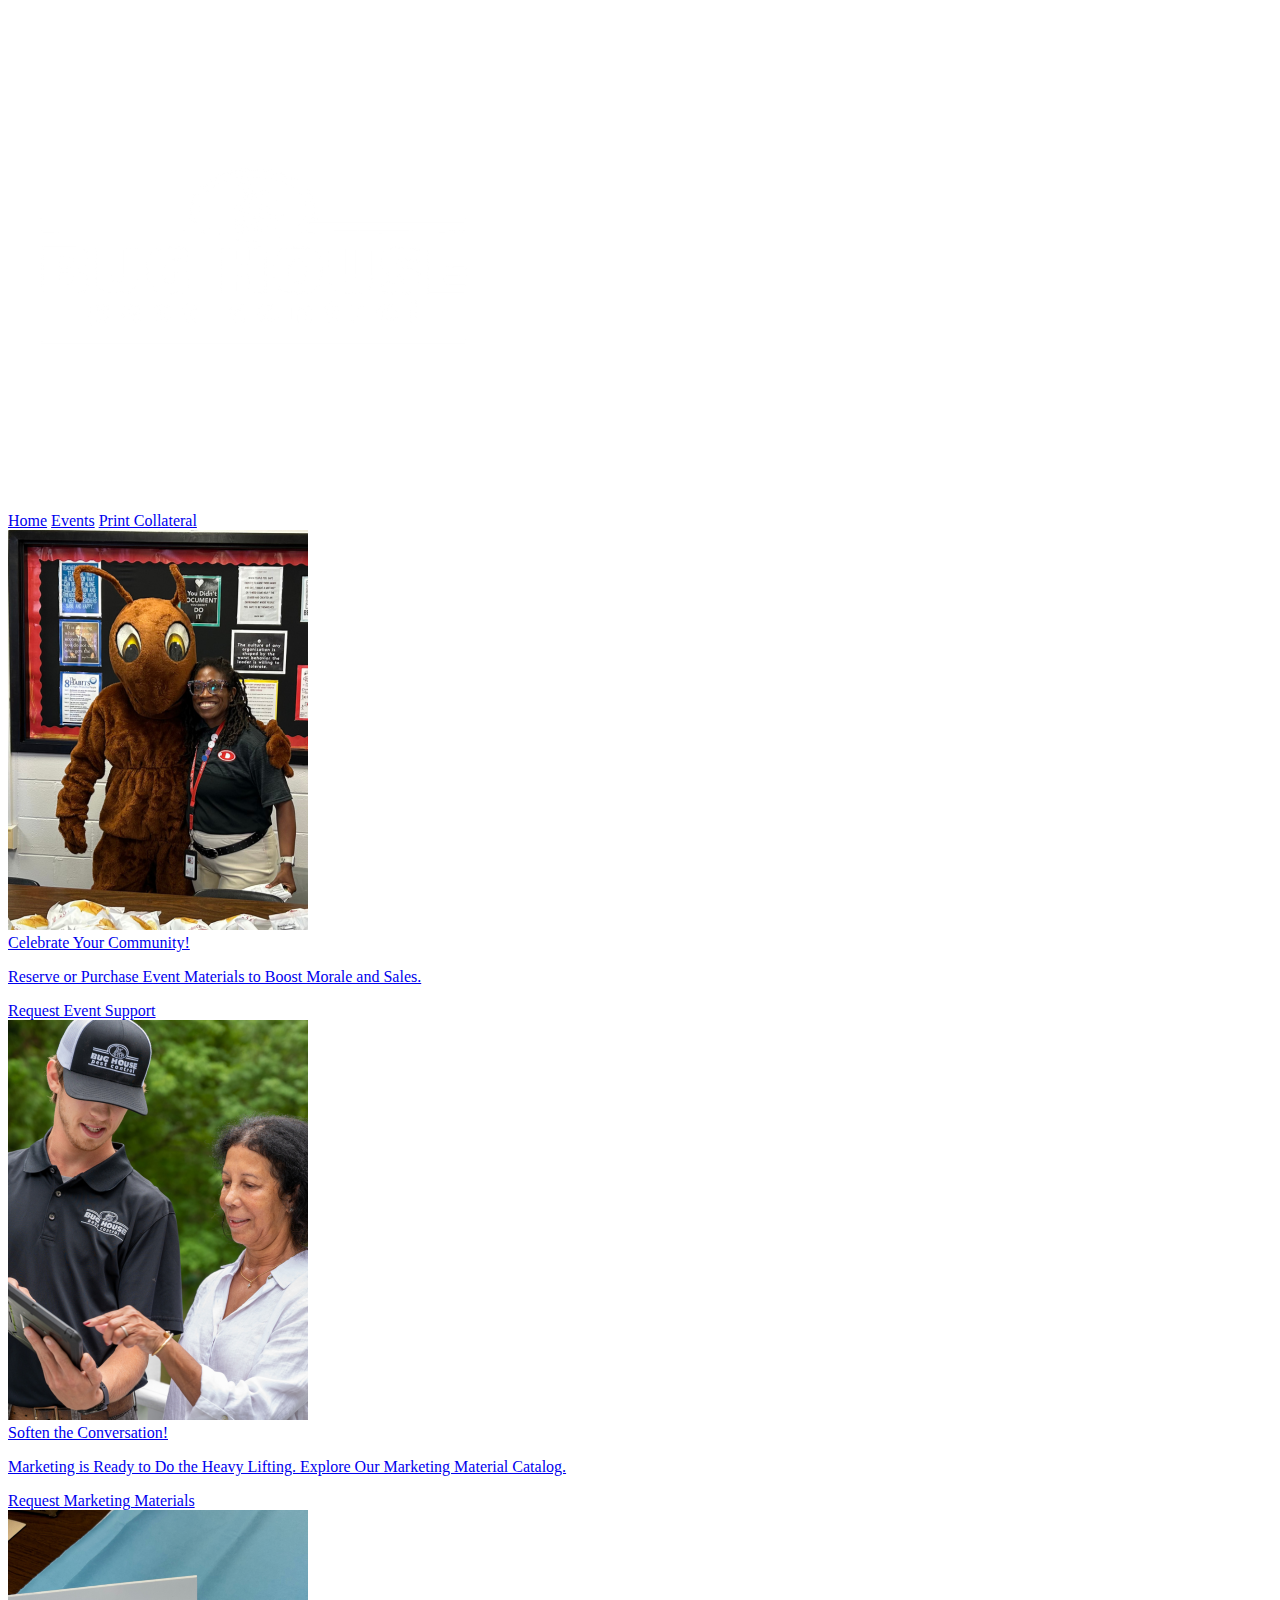
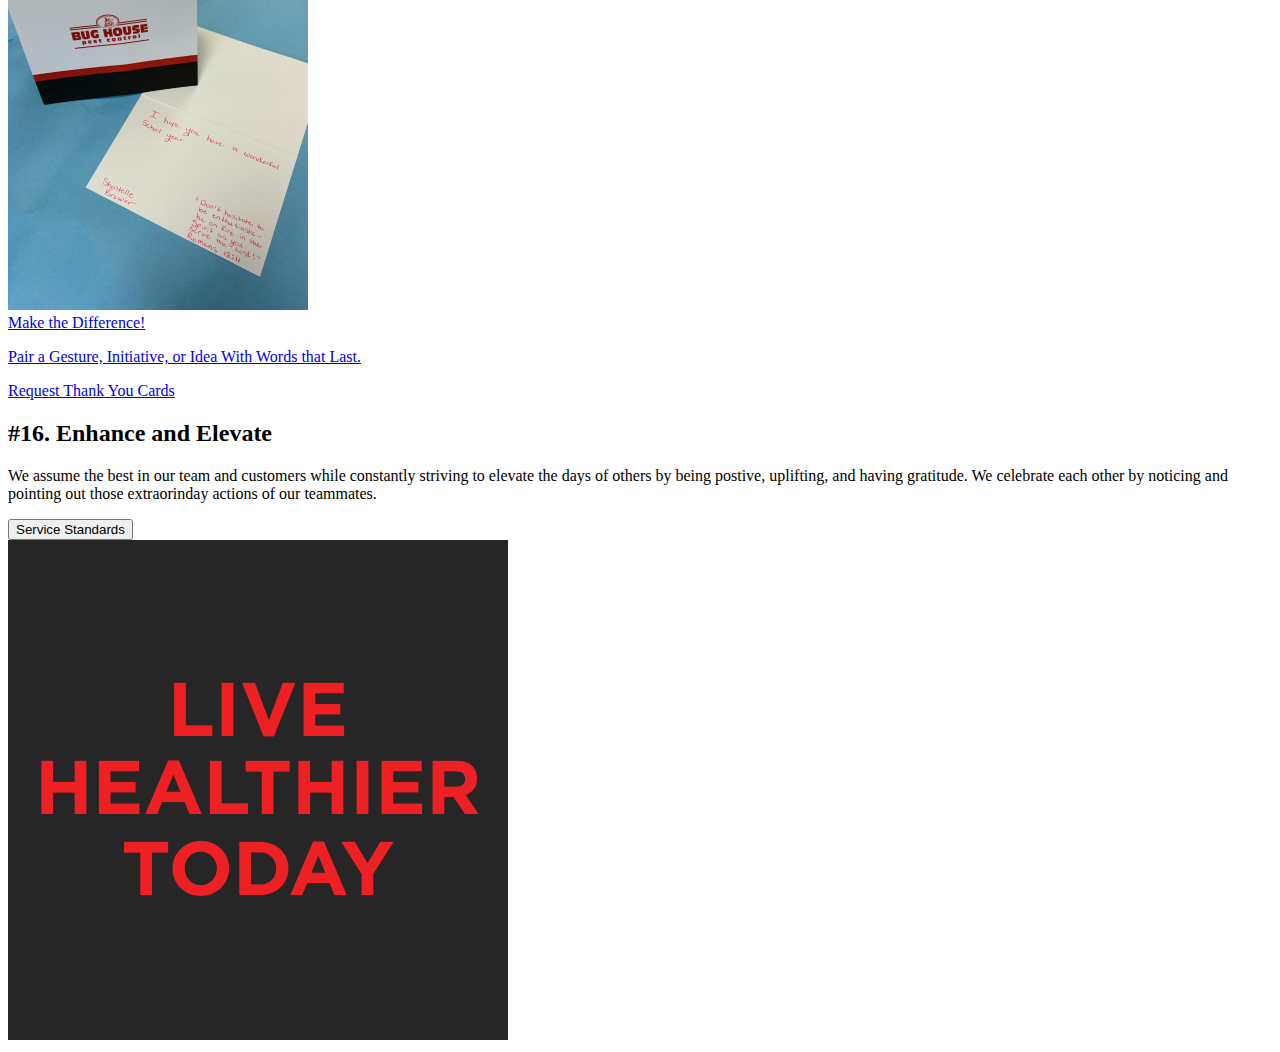
<file: index.html>
<!DOCTYPE html>
<html lang="en">
<head>
  <meta charset="UTF-8" />
  <meta name="viewport" content="width=device-width, initial-scale=1.0"/>
  <title>Product Flyers</title>
  <link rel="stylesheet" href="style.css" />
</head>
<body>

    <iframe name="hiddenFrame" style="display:none;"></iframe>
    
  <header class="header">
    <div class="logo-nav-container">
      <img src="images/logo-placeholder.png" alt="Company Logo" class="logo" />
    


  
      <nav class="navbar">
        <a href="index.html">Home</a>
        <a href="events.html">Events</a>
        <a href="catalog.html">Print Collateral</a>
      </nav>

</div>



    </div>
  </header>

<!-- Promotions Section -->
<div class="page-content-wrapper">
  <div class="product-grid">

    <!-- Card 1 -->
    <a href="events.html" class="product-card-link">
      <div class="product-card">
        <img src="images/img1.png" alt="Event Image" class="flyer-thumb" />
        <div class="product-title">Celebrate Your Community!</div>
        <p>Reserve or Purchase Event Materials to Boost Morale and Sales.</p>
        <div class="product-details button">Request Event Support</div>
      </div>
    </a>

    <!-- Card 2 -->
    <a href="index.html" class="product-card-link">
      <div class="product-card">
        <img src="images/img2.png" alt="Teammate With Customer" class="flyer-thumb" />
        <div class="product-title">Soften the Conversation!</div>
        <p>Marketing is Ready to Do the Heavy Lifting. Explore Our Marketing Material Catalog.</p>
        <div class="product-details button">Request Marketing Materials</div>
      </div>
    </a>

    <!-- Card 3 -->
    <a href="thank-you-cards.html" class="product-card-link">
      <div class="product-card">
        <img src="images/img3.png" alt="Thank You Cards" class="flyer-thumb" />
        <div class="product-title">Make the Difference!</div>
        <p>Pair a Gesture, Initiative, or Idea With Words that Last.</p>
        <div class="product-details button">Request Thank You Cards</div>
      </div>
    </a>

  </div>
</div>

      <section class="feature-section">
  <div class="feature-content">
    <div class="feature-text-card">
      <h2>#16. Enhance and Elevate</h2>
      <p>We assume the best in our team and customers while constantly striving to elevate the days of others by being postive, uplifting, and having gratitude. We celebrate each other by noticing and pointing out those extraorinday actions of our teammates.</p>
      <button class="https://pestdefense.sharepoint.com/sites/NWST-Home/Shared%20Documents/Forms/AllItems.aspx?id=%2Fsites%2FNWST%2DHome%2FShared%20Documents%2FNorthwest%20Way%20Service%20Standards%2FNW%20Way%20Service%20Standards%20%2Epdf&viewid=eab963f5%2D6f0d%2D44a0%2Dacec%2D073780050c0f&parent=%2Fsites%2FNWST%2DHome%2FShared%20Documents%2FNorthwest%20Way%20Service%20Standards">Service Standards</button>
    </div>
    <div class="feature-image">
      <img src="images/img4.png" alt="Live Healthier Today">
    </div>
  </div>
</section>


</body>
</html>
</file>
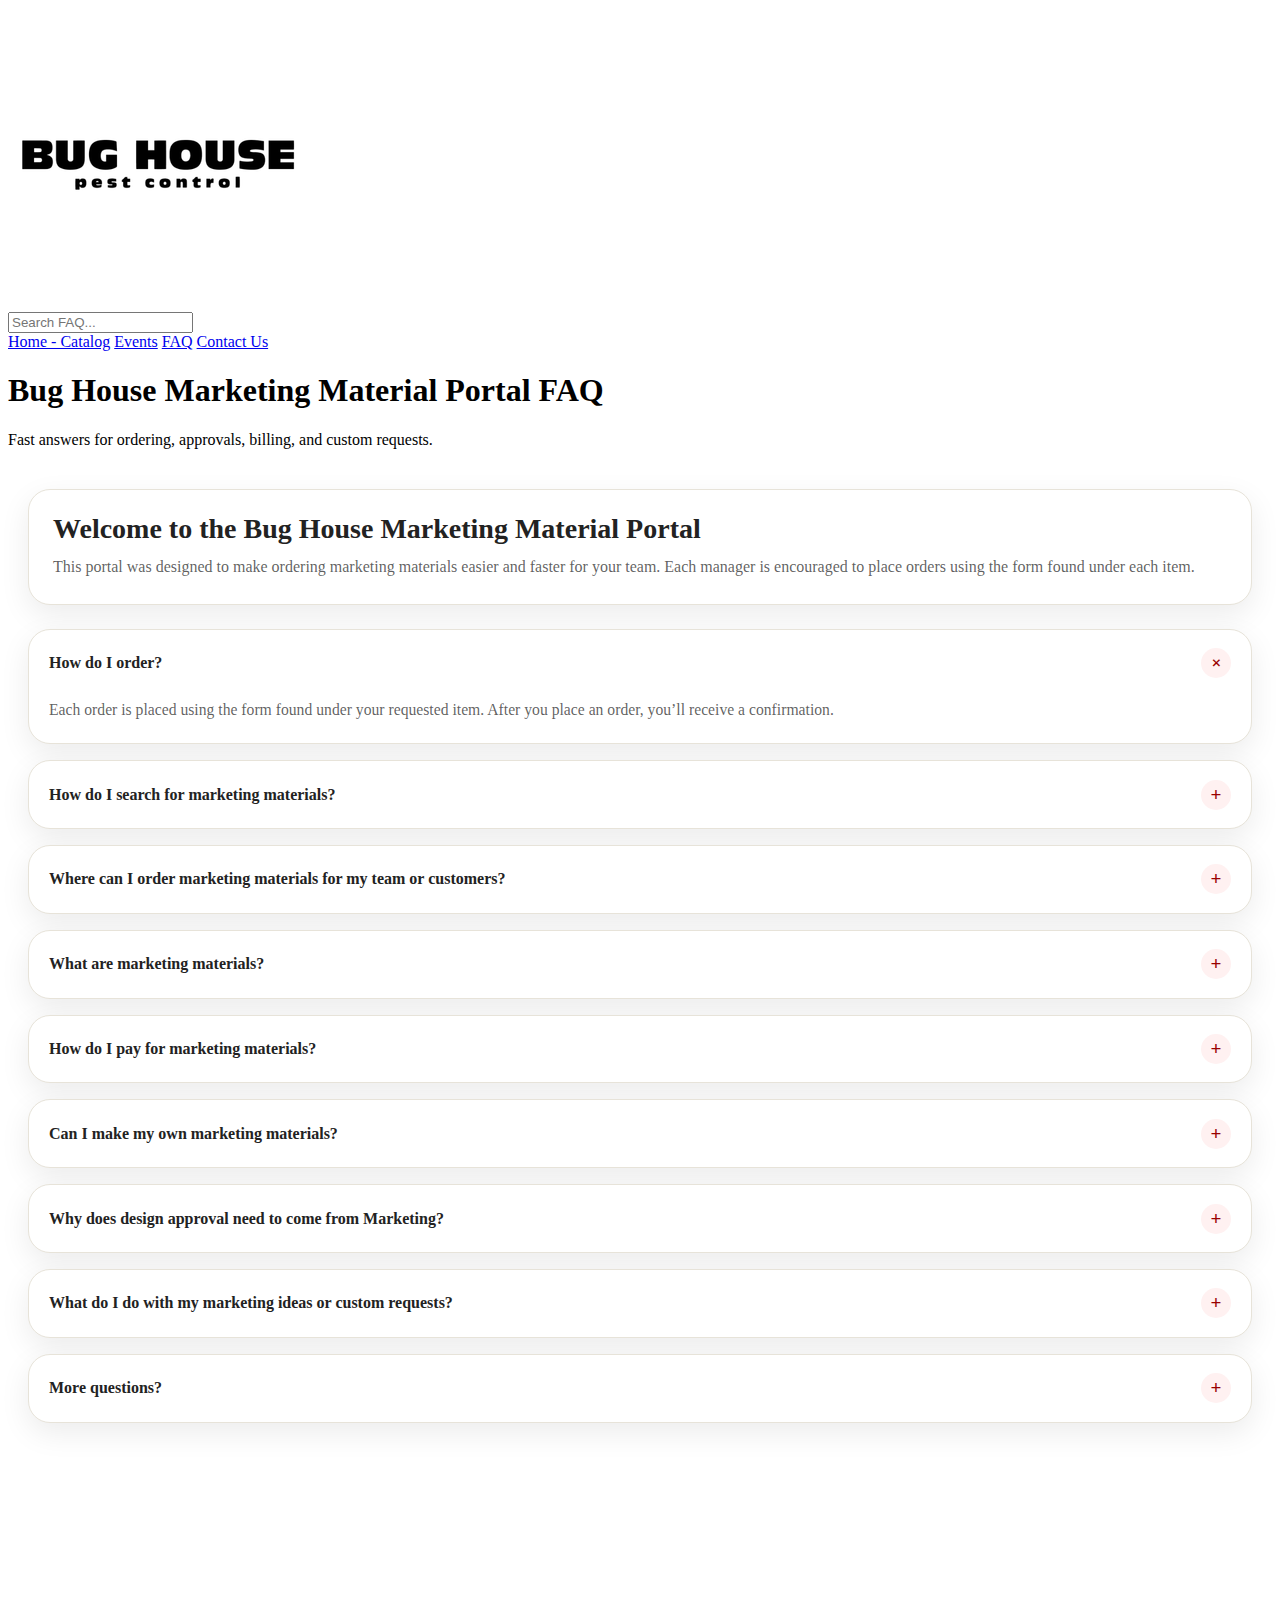
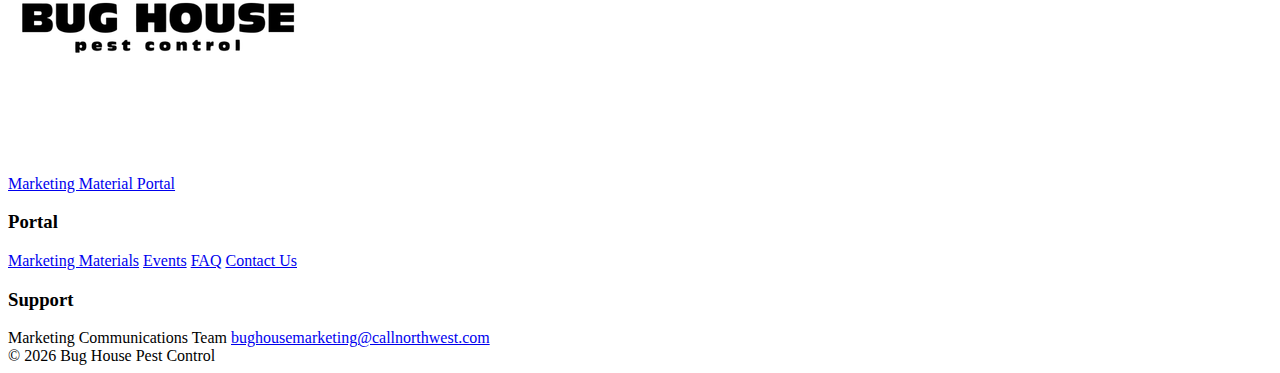
<file: faq/index.html>
<!DOCTYPE html>
<html lang="en">
<head>
  <meta charset="UTF-8" />
  <meta name="viewport" content="width=device-width, initial-scale=1.0"/>
  <title>Bug House Marketing Material Portal FAQ</title>

  <link rel="icon" type="image/png" href="../images/BHPC.png" />
  <link rel="shortcut icon" href="../images/BHPC.png" />
  <link rel="stylesheet" href="../style.css" />

  <style>
    .faq-shell {
      max-width: var(--max);
      margin: 0 auto;
      padding: 1.5rem 20px 3rem;
    }

    .faq-card {
      background: var(--surface);
      border: 1px solid var(--border);
      border-radius: var(--radius-xl);
      box-shadow: var(--shadow-card);
    }

    .faq-intro {
      padding: 1.5rem;
      margin-bottom: 1.5rem;
    }

    .faq-intro h2 {
      margin: 0 0 0.5rem;
      font-size: 1.75rem;
      line-height: 1.1;
      color: var(--text);
    }

    .faq-intro p {
      margin: 0;
      color: var(--muted);
      line-height: 1.7;
    }

    .faq-list {
      display: grid;
      gap: 1rem;
    }

    .faq-item {
      overflow: hidden;
    }

    .faq-question {
      width: 100%;
      border: none;
      background: transparent;
      color: var(--text);
      font: inherit;
      text-align: left;
      padding: 1.15rem 1.25rem;
      font-weight: 700;
      display: flex;
      justify-content: space-between;
      align-items: center;
      gap: 1rem;
      cursor: pointer;
    }

    .faq-question:hover {
      background: var(--nw-green-soft);
    }

    .faq-icon {
      width: 30px;
      height: 30px;
      border-radius: 999px;
      background: var(--nw-green-soft);
      color: var(--nw-green-dark);
      display: flex;
      align-items: center;
      justify-content: center;
      font-weight: 700;
      font-size: 1.2rem;
      transition: transform 0.2s ease;
      flex-shrink: 0;
    }

    .faq-answer {
      display: none;
      padding: 0 1.25rem 1.25rem;
      color: var(--muted);
      line-height: 1.7;
      font-size: 0.98rem;
    }

    .faq-answer p {
      margin: 0;
    }

    .faq-answer p + p {
      margin-top: 0.85rem;
    }

    .faq-answer a {
      text-decoration: underline;
    }

    .faq-item.active .faq-answer {
      display: block;
    }

    .faq-item.active .faq-icon {
      transform: rotate(45deg);
    }

    .faq-note {
      margin-top: 1.5rem;
      padding: 1rem 1.1rem;
      border-radius: var(--radius-lg);
      background: var(--nw-green-soft);
      border: 1px solid rgba(133, 196, 70, 0.25);
      color: var(--text);
      line-height: 1.6;
    }

    @media (max-width: 680px) {
      .faq-card {
        border-radius: 18px;
      }

      .faq-question {
        padding: 1rem;
        font-size: 0.96rem;
      }

      .faq-answer {
        padding: 0 1rem 1rem;
      }
    }
  </style>
</head>

<body>

<header class="site-header google-style-header">
  <div class="header-top centered-header-layout">

    <div class="header-left">
      <img src="../images/BHPC.png" alt="Bug House Logo" class="brand-logo huge-logo" />
    </div>

    <div class="header-center">
      <input
        type="text"
        id="faqSearch"
        class="portal-search"
        placeholder="Search FAQ..."
      />
    </div>

    <nav class="nav-bar centered-nav">
      <a href="../catalog.html" class="header-btn">Home - Catalog</a>
      <a href="../events.html" class="header-btn">Events</a>
      <a href="./index.html" class="header-btn">FAQ</a>
      <a href="mailto:bughousemarketing@callnorthwest.com?subject=Bug%20House%20Marketing%20Request" class="header-btn">Contact Us</a>
    </nav>

  </div>
</header>

<section class="hero-banner">
  <h1 class="hero-title">Bug House Marketing Material Portal FAQ</h1>
  <p class="hero-subtitle">
    Fast answers for ordering, approvals, billing, and custom requests.
  </p>
</section>

<main>
  <div class="faq-shell">

    <div class="faq-card faq-intro">
      <h2>Welcome to the Bug House Marketing Material Portal</h2>
      <p>
        This portal was designed to make ordering marketing materials easier and faster for your team.
        Each manager is encouraged to place orders using the form found under each item.
      </p>
    </div>

    <div class="faq-list">

      <div class="faq-card faq-item active searchable">
        <button class="faq-question" type="button" aria-expanded="true">
          <span>How do I order?</span>
          <span class="faq-icon">+</span>
        </button>
        <div class="faq-answer">
          <p>
            Each order is placed using the form found under your requested item.
            After you place an order, you’ll receive a confirmation.
          </p>
        </div>
      </div>

      <div class="faq-card faq-item searchable">
        <button class="faq-question" type="button" aria-expanded="false">
          <span>How do I search for marketing materials?</span>
          <span class="faq-icon">+</span>
        </button>
        <div class="faq-answer">
          <p>
            In the top search bar, type the name of the item you’re looking for.
          </p>
        </div>
      </div>

      <div class="faq-card faq-item searchable">
        <button class="faq-question" type="button" aria-expanded="false">
          <span>Where can I order marketing materials for my team or customers?</span>
          <span class="faq-icon">+</span>
        </button>
        <div class="faq-answer">
          <p>
            All leave behinds, door hangers, review cards, flyers, and miscellaneous marketing materials
            can be ordered using the Bug House marketing material portal.
          </p>
        </div>
      </div>

      <div class="faq-card faq-item searchable">
        <button class="faq-question" type="button" aria-expanded="false">
          <span>What are marketing materials?</span>
          <span class="faq-icon">+</span>
        </button>
        <div class="faq-answer">
          <p>
            Bug House marketing materials include leave behinds, door hangers, flyers,
            review cards, thank you cards, posters, and more.
          </p>
        </div>
      </div>

      <div class="faq-card faq-item searchable">
        <button class="faq-question" type="button" aria-expanded="false">
          <span>How do I pay for marketing materials?</span>
          <span class="faq-icon">+</span>
        </button>
        <div class="faq-answer">
          <p>
            Marketing materials on the portal will be coded and charged to your office by Marketing and Accounts Payable.
          </p>
          <p>
            Invoices for print requests may be sent to your office through Yooz up to 8 weeks after your order.
          </p>
        </div>
      </div>

      <div class="faq-card faq-item searchable">
        <button class="faq-question" type="button" aria-expanded="false">
          <span>Can I make my own marketing materials?</span>
          <span class="faq-icon">+</span>
        </button>
        <div class="faq-answer">
          <p>
            Please do not create or change marketing materials containing Bug House logos, icons, or branded assets.
            The Marketing team helps make sure everything reflects the trusted brand built together.
          </p>
          <p>
            If you have a strong idea, send it to Marketing so it can be reviewed and developed the right way.
          </p>
        </div>
      </div>

      <div class="faq-card faq-item searchable">
        <button class="faq-question" type="button" aria-expanded="false">
          <span>Why does design approval need to come from Marketing?</span>
          <span class="faq-icon">+</span>
        </button>
        <div class="faq-answer">
          <p>
            Marketing is trained and equipped to receive feedback from teammates and customers.
            That feedback, combined with team experience and brand history, helps create materials
            that are clear, concise, and aligned.
          </p>
        </div>
      </div>

      <div class="faq-card faq-item searchable">
        <button class="faq-question" type="button" aria-expanded="false">
          <span>What do I do with my marketing ideas or custom requests?</span>
          <span class="faq-icon">+</span>
        </button>
        <div class="faq-answer">
          <p>
            Email your feedback, requests, and ideas to
            <a href="mailto:bughousemarketing@callnorthwest.com">bughousemarketing@callnorthwest.com</a>
            and the team will explore how to make it happen.
          </p>
        </div>
      </div>

      <div class="faq-card faq-item searchable">
        <button class="faq-question" type="button" aria-expanded="false">
          <span>More questions?</span>
          <span class="faq-icon">+</span>
        </button>
        <div class="faq-answer">
          <p>
            For additional support, email
            <a href="mailto:bughousemarketing@callnorthwest.com">bughousemarketing@callnorthwest.com</a>.
          </p>
        </div>
      </div>

    </div>

  </div>
</main>

<footer class="site-footer">
  <div class="site-footer-inner">
    <div class="footer-grid">

      <div class="footer-brand-block">
        <a href="../catalog.html" class="footer-brand-link">
          <img src="../images/BHPC.png" alt="Bug House Logo" class="footer-logo" />
          <div class="footer-brand-text">
            <span class="footer-brand-title">Marketing Material Portal</span>
          </div>
        </a>
      </div>

      <div>
        <h3 class="footer-title">Portal</h3>
        <div class="footer-links">
          <a href="../catalog.html">Marketing Materials</a>
          <a href="../events.html">Events</a>
          <a href="./index.html">FAQ</a>
          <a href="mailto:bughousemarketing@callnorthwest.com?subject=Bug%20House%20Marketing%20Request&body=Hi%20Marketing%20Team,%0D%0A%0D%0AI%20need%20help%20with:%0D%0A-%0D%0A%0D%0AOffice:%0D%0AManager:%0D%0ADue%20Date:%0D%0A">
            Contact Us
          </a>
        </div>
      </div>

      <div>
        <h3 class="footer-title">Support</h3>
        <div class="footer-contact-list">
          <span>Marketing Communications Team</span>
          <a href="mailto:bughousemarketing@callnorthwest.com">
            bughousemarketing@callnorthwest.com
          </a>
        </div>
      </div>

    </div>

    <div class="footer-bottom">
      <span>© 2026 Bug House Pest Control</span>
    </div>
  </div>
</footer>

<script>
document.addEventListener("DOMContentLoaded", () => {
  const search = document.getElementById("faqSearch");
  const faqButtons = document.querySelectorAll(".faq-question");

  faqButtons.forEach((button) => {
    button.addEventListener("click", () => {
      const item = button.closest(".faq-item");
      const isActive = item.classList.contains("active");
      item.classList.toggle("active");
      button.setAttribute("aria-expanded", String(!isActive));
    });
  });

  if (search) {
    search.addEventListener("input", function () {
      const q = this.value.toLowerCase().trim();

      document.querySelectorAll(".searchable").forEach((item) => {
        const text = item.textContent.toLowerCase();
        item.style.display = text.includes(q) ? "" : "none";
      });
    });
  }
});
</script>

</body>
</html>
</file>
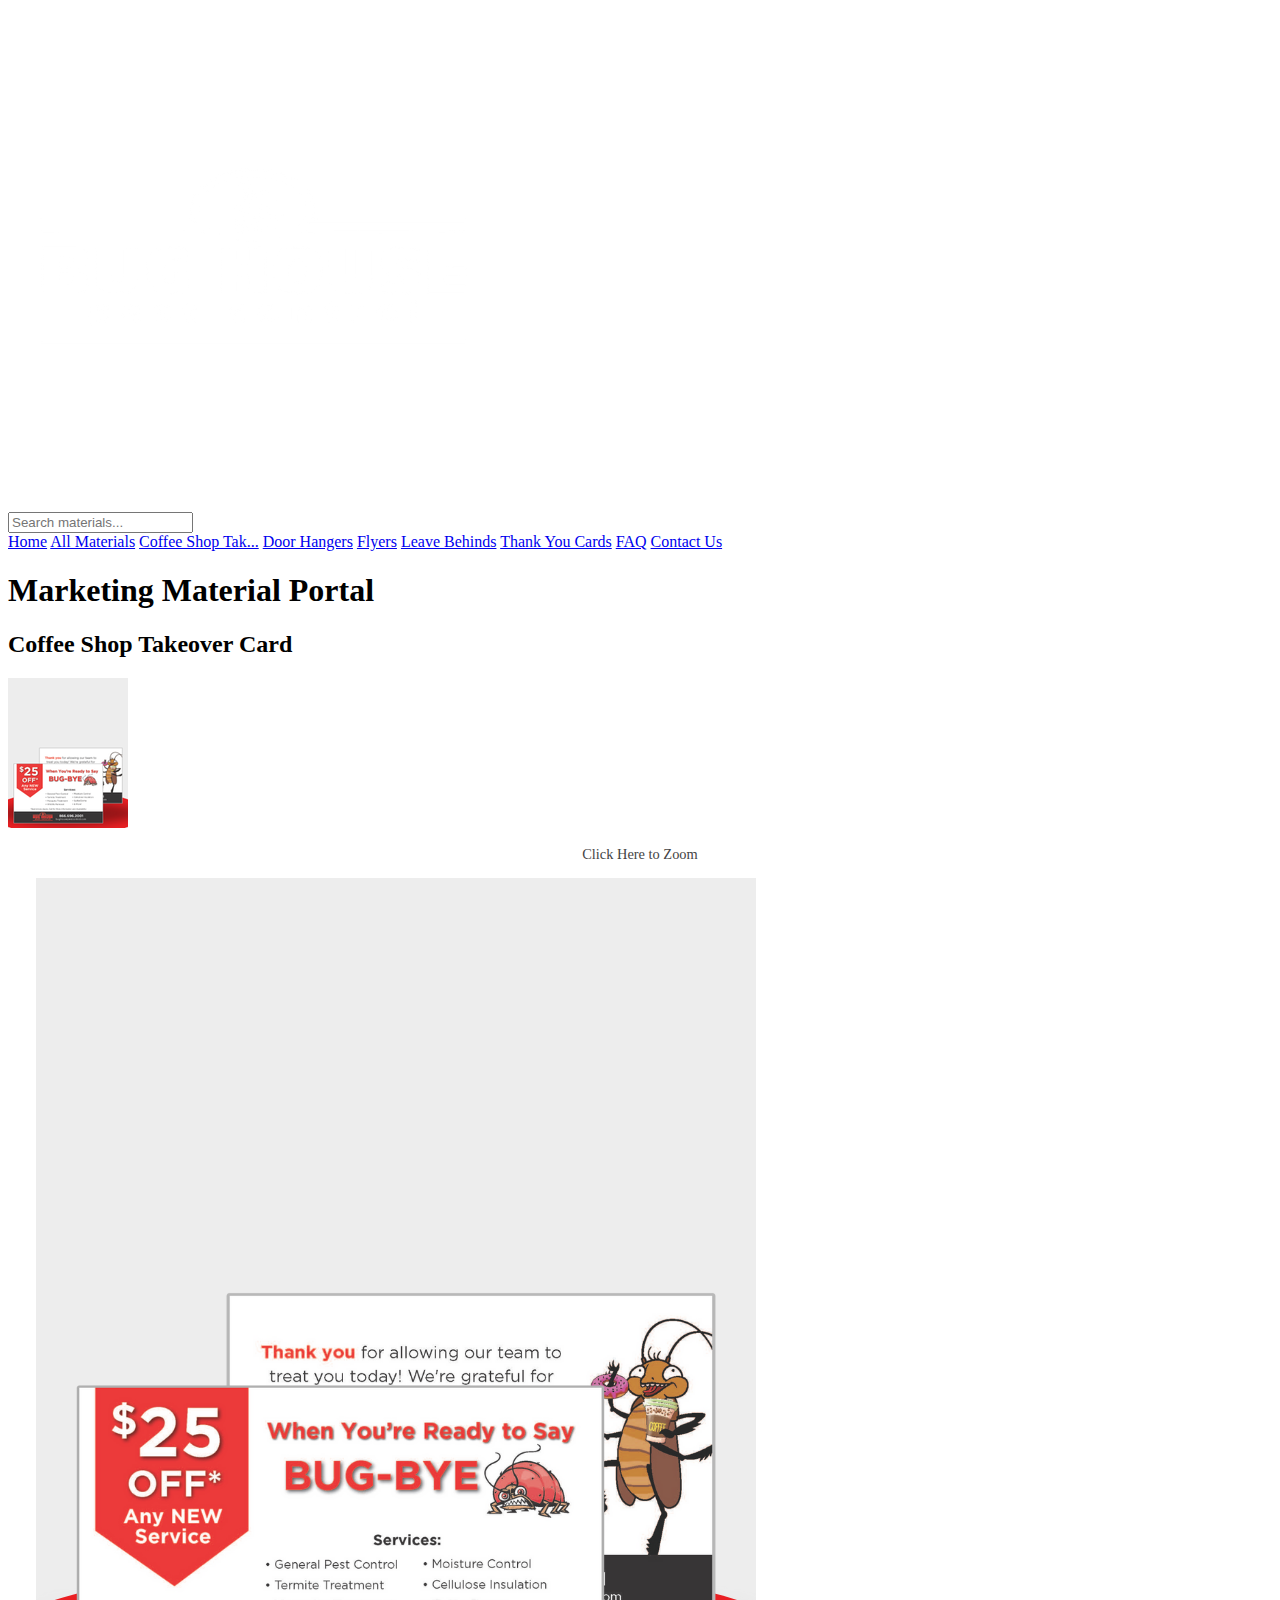
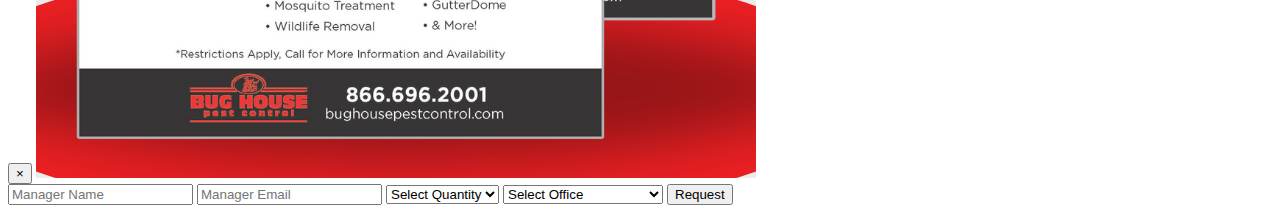
<file: coffee-shop-cards.html>
<!DOCTYPE html>
<html lang="en">
<head>
  <meta charset="UTF-8" />
  <meta name="viewport" content="width=device-width, initial-scale=1.0"/>
  <title>Product Flyers</title>
  <link rel="stylesheet" href="style.css" />
</head>
<body>

    <iframe name="hiddenFrame" style="display:none;"></iframe>
    
  <header class="header">
    <div class="logo-nav-container">
      <img src="images/logo-placeholder.png" alt="Company Logo" class="logo" />
    


<div class="search-wrapper">
  <div class="search-container">
    <input type="text" id="portalSearch" placeholder="Search materials..." />
  </div>
  
<nav class="navbar"> 
  <a href="index.html">Home</a>
  <a href="catalog.html">All Materials</a>
  <a href="coffee-shop-cards.html">Coffee Shop Tak...</a>
  <a href="door-hangers.html">Door Hangers</a>
  <a href="flyers.html">Flyers</a>
  <a href="leave-behinds.html">Leave Behinds</a>
  <a href="thank-you-cards.html">Thank You Cards</a>
  <a href="faq.html">FAQ</a>
  <a href="contact.html">Contact Us</a>
</nav>

</div>



    </div>
  </header>

  <section class="hero-banner">
    <h1 class="hero-title">Marketing Material Portal</h1>
  </section>

  <main class="product-grid">

    <div class="product-card">
      <h2 class="product-title">Coffee Shop Takeover Card</h2>

        <div class="row-layout">
        <div class="flyer-expand-toggle">
          <input type="checkbox" id="expand-coffee-shop-takeover-card" class="expand-checkbox" hidden>
  <!-- 👇 This label controls the expand toggle -->
  <label class="flyer-thumb-container" for="expand-coffee-shop-takeover-card">
    <img
      alt="Coffee Shop Takeover Card"
      class="flyer-thumb top-left"
      src="images/BHPC-coffee-shop-card-120.png"
    />

    <!-- 👇 This text is part of the same label, so it's clickable too -->
    <p style="text-align: center; font-size: 0.9rem; color: #444;">
      Click Here to Zoom
    </p>
  </label>

  <!-- This section shows the expanded view -->
  <label class="flyer-expanded-view" for="expand-coffee-shop-takeover-card">
    <button aria-label="Close" class="flyer-close-button">×</button>
    <img
      alt="Coffee Shop Takeover Card"
      class="flyer-expanded-img"
      src="images/BHPC-coffee-shop-card-720.png"
    />
  </label>
</div>

        <div class="product-details">
      <form 
        action="https://hooks.zapier.com/hooks/catch/12716030/uodfhsh/" 
        method="POST" 
        target="hiddenFrame"
        onsubmit="setTimeout(() => { window.location.href = 'https://bughousesuccess.netlify.app/'; }, 1000);"
      >
            <input type="text" name="fullName" placeholder="Manager Name" required />
            <input type="email" name="email" placeholder="Manager Email" required />
            <select name="Quantity" required>
              <option value="" disabled selected>Select Quantity</option>
              <option value="100">100</option>
              <option value="250">250</option>
              <option value="500">500</option>
              <option value="1000">1000</option>
            </select>
            <select name="office" required>
              <option value="" disabled selected>Select Office</option>
        <option value="Augusta - BHPC">Augusta - BHPC</option>
        <option value="Carrollton - BHPC">Carrollton - BHPC</option>
        <option value="Dublin - BHPC">Dublin - BHPC</option>
        <option value="Eastman - BHPC">Eastman - BHPC</option>
        <option value="Greensboro - BHPC">Greensboro - BHPC</option>
        <option value="Macon - BHPC">Macon - BHPC</option>
        <option value="Madison - BHPC">Madison - BHPC</option>
        <option value="Milledgeville - BHPC">Milledgeville - BHPC</option>
        <option value="St. Simons - BHPC">St. Simons - BHPC</option>
        <option value="Warner Robins - BHPC">Warner Robins - BHPC</option>
        <option value="Watkinsville - BHPC">Watkinsville - BHPC</option>
            </select>
            <input type="hidden" name="product" value="Coffee Shop Takeover Card" />
            <button type="submit" class="button">Request</button>
          </form>
        </div>
      </div>
    </div>
          
    
  </main>
<script>
// Close modal on ESC key
document.addEventListener("keydown", function (e) {
  if (e.key === "Escape") {
    document.querySelectorAll(".expand-checkbox").forEach(cb => cb.checked = false);
    document.body.classList.remove('modal-open');
  }
});

// Correct scroll lock toggle on checkbox change
document.querySelectorAll('.expand-checkbox').forEach(cb => {
  cb.addEventListener('change', () => {
    const anyOpen = Array.from(document.querySelectorAll('.expand-checkbox')).some(input => input.checked);
    document.body.classList.toggle('modal-open', anyOpen);
  });
});

// Close modal on close button click
document.querySelectorAll('.flyer-close-button').forEach(btn => {
  btn.addEventListener('click', (e) => {
    e.preventDefault();
    const label = btn.closest('.flyer-expanded-view');
    if (label) {
      const inputId = label.getAttribute('for');
      const input = document.getElementById(inputId);
      if (input) input.checked = false;
    }

    const anyOpen = Array.from(document.querySelectorAll('.expand-checkbox')).some(input => input.checked);
    document.body.classList.toggle('modal-open', anyOpen);
  });
});

  document.getElementById('portalSearch').addEventListener('input', function () {
    const searchTerm = this.value.toLowerCase();
    const cards = document.querySelectorAll('.product-card');
    cards.forEach(card => {
      const title = card.querySelector('.product-title').textContent.toLowerCase();
      card.style.display = title.includes(searchTerm) ? 'block' : 'none';
    });
  });

</script>
</body>
</html>
</file>
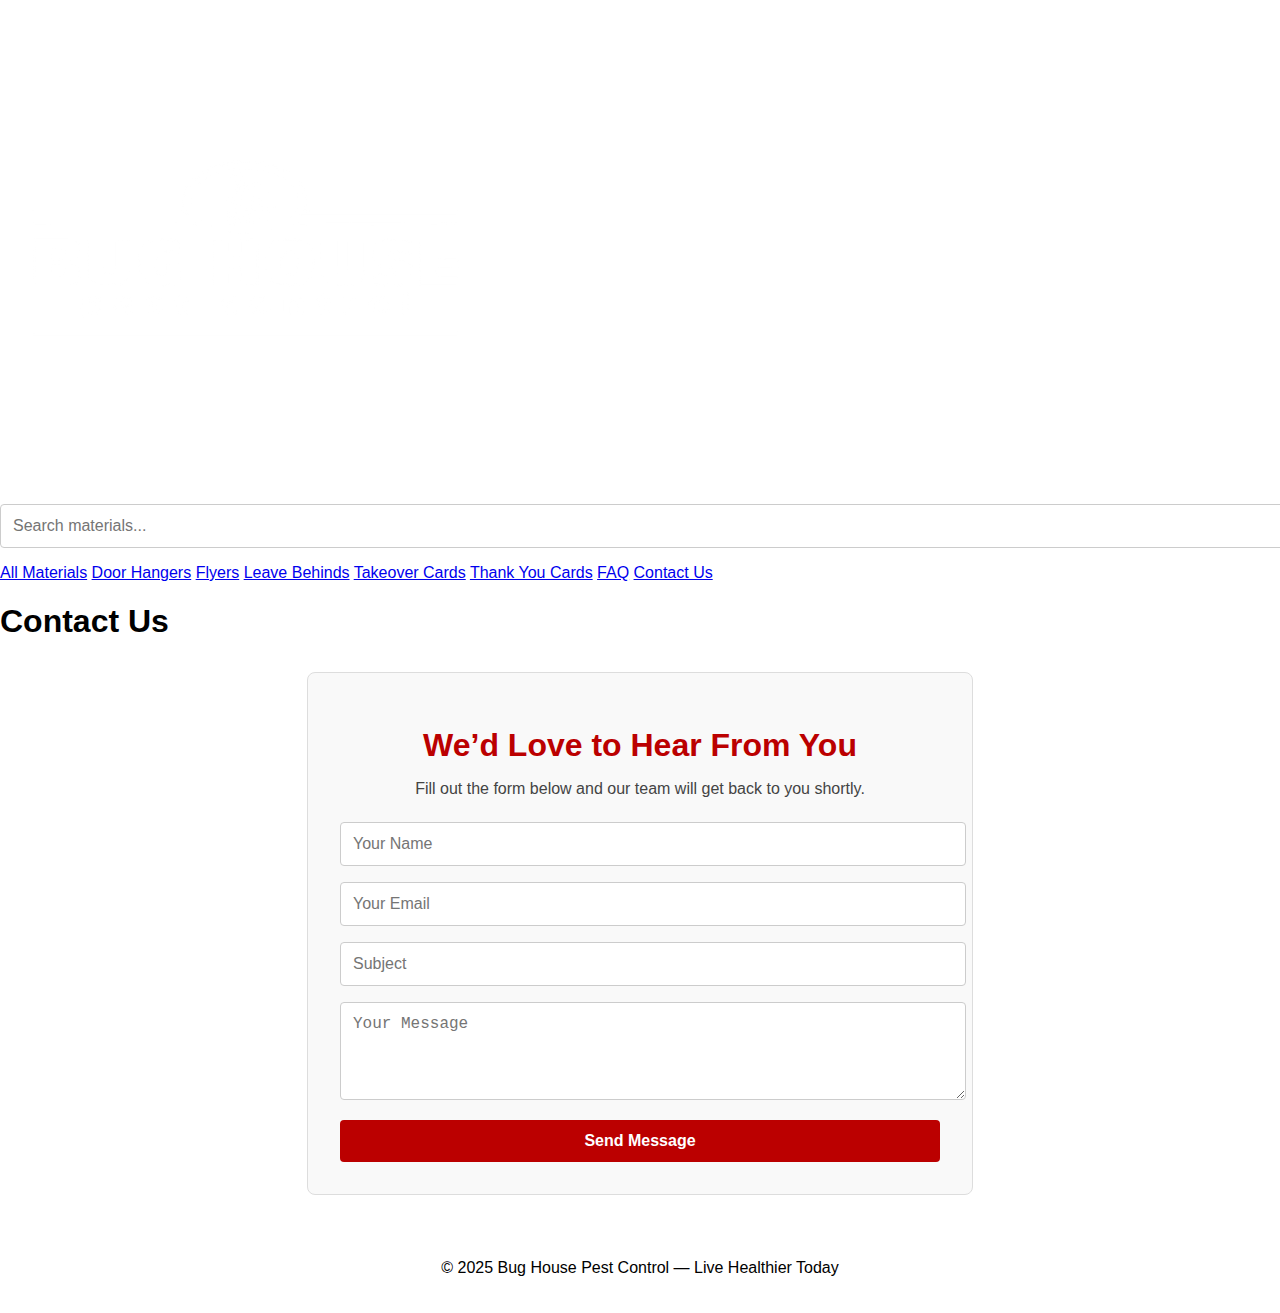
<file: contact.html>
<!DOCTYPE html>
<html lang="en">
<head>
  <meta charset="UTF-8" />
  <meta name="viewport" content="width=device-width, initial-scale=1.0"/>
  <title>Contact Us</title>
  <link rel="stylesheet" href="style.css" />
  <style>
    body {
      font-family: Arial, sans-serif;
      margin: 0;
      padding: 0;
    }

    .form-container {
      width: 100%;
      max-width: 600px;
      margin: 2rem auto;
      padding: 2rem;
      border: 1px solid #ddd;
      border-radius: 8px;
      background: #f9f9f9;
    }

    .form-container h1 {
      color: #b00;
      text-align: center;
      margin-bottom: 0.5rem;
    }

    .form-container p {
      text-align: center;
      margin-bottom: 1.5rem;
      color: #444;
    }

    input, textarea {
      width: 100%;
      padding: 0.75rem;
      margin-bottom: 1rem;
      border: 1px solid #ccc;
      border-radius: 4px;
      font-size: 1rem;
    }

    button {
      width: 100%;
      padding: 0.75rem;
      background-color: #b00;
      color: #fff;
      font-weight: bold;
      border: none;
      border-radius: 4px;
      cursor: pointer;
      font-size: 1rem;
    }

    button:hover {
      background-color: #900;
    }

    .thank-you {
      display: none;
      margin-top: 1rem;
      color: green;
      font-weight: bold;
      text-align: center;
    }
  </style>
</head>
<body>

  <iframe name="hiddenFrame" style="display:none;"></iframe>

  <header class="header">
    <div class="logo-nav-container">
      <img src="images/logo-placeholder.png" alt="Company Logo" class="logo" />
      <div class="search-wrapper">
        <div class="search-container">
          <input type="text" id="portalSearch" placeholder="Search materials..." />
        </div>
        <nav class="navbar"> 
          <a href="catalog.html">All Materials</a>
          <a href="door-hangers.html">Door Hangers</a>
          <a href="flyers.html">Flyers</a>
          <a href="leave-behinds.html">Leave Behinds</a>
          <a href="takeover.html">Takeover Cards</a>
          <a href="thank-you-cards.html">Thank You Cards</a>
          <a href="faq.html">FAQ</a>
          <a href="contact.html" class="active">Contact Us</a>
        </nav>
      </div>
    </div>
  </header>

  <section class="hero-banner">
    <h1 class="hero-title">Contact Us</h1>
  </section>

  <main>
    <div class="form-container">
      <h1>We’d Love to Hear From You</h1>
      <p>Fill out the form below and our team will get back to you shortly.</p>

      <form 
        action="https://hooks.zapier.com/hooks/catch/12716030/um977t9/" 
        method="POST" 
        target="hiddenFrame"
        onsubmit="document.getElementById('thankYou').style.display='block'; setTimeout(() => { location.reload(); }, 1500);"
      >
        <input type="text" name="Name" placeholder="Your Name" required />
        <input type="email" name="Email" placeholder="Your Email" required />
        <input type="text" name="Subject" placeholder="Subject" required />
        <textarea name="Message" placeholder="Your Message" rows="4" required></textarea>

        <!-- Hidden field to track form type -->
        <input type="hidden" name="formType" value="Contact Page Submission" />

        <button type="submit">Send Message</button>
      </form>

      <div id="thankYou" class="thank-you">
        ✅ Thanks! Your message has been sent.
      </div>
    </div>
  </main>

  <footer style="text-align:center; padding:1rem;">
    <p>© 2025 Bug House Pest Control — Live Healthier Today</p>
  </footer>

</body>
</html>
</file>
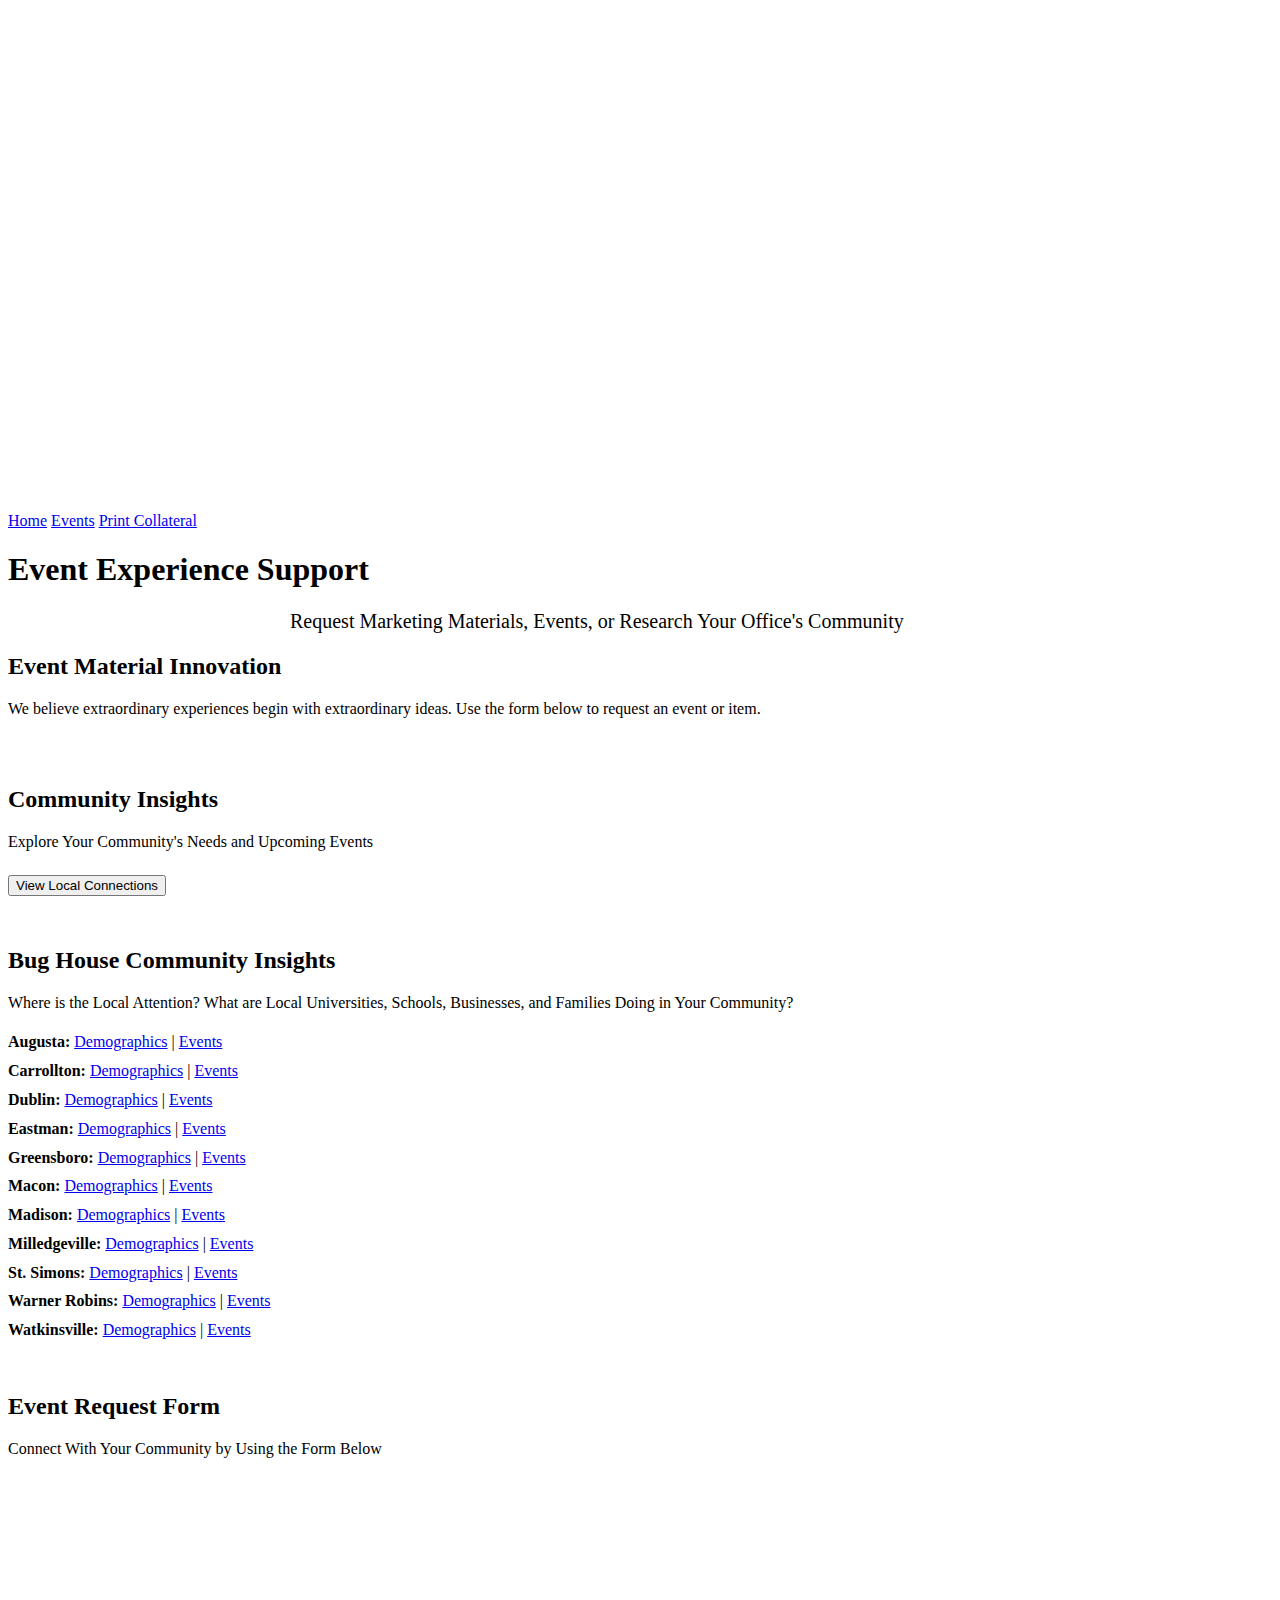
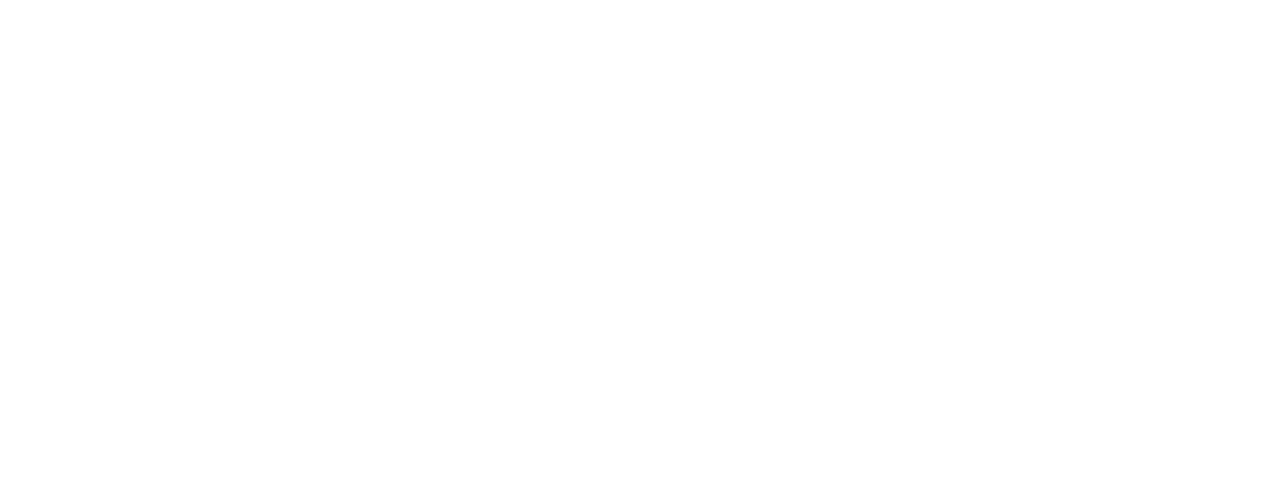
<file: events.html>
<!DOCTYPE html>
<html lang="en">
<head>
  <meta charset="UTF-8" />
  <meta name="viewport" content="width=device-width, initial-scale=1.0"/>
  <title>About Us</title>
  <link rel="stylesheet" href="style.css" />
</head>
<body>

  <!-- Header -->
  <header class="header">
    <div class="logo-nav-container">
      <img src="images/logo-placeholder.png" alt="Company Logo" class="logo" />
      <nav class="navbar">
        <a href="index.html">Home</a>
        <a href="events.html">Events</a>
        <a href="catalog.html">Print Collateral</a>
      </nav>
    </div>
  </header>

  <!-- Hero Banner -->
  <section class="hero-banner">
    <h1 class="hero-title">Event Experience Support</h1>
    <p style="font-size: 1.25rem; max-width: 700px; margin: 0 auto;">Request Marketing Materials, Events, or Research Your Office's Community</p>

  </section>

  <!-- About Content -->
  <section class="page-content-wrapper">
    <div style="max-width: 1000px; display: flex; flex-direction: column; gap: 2rem;">

      <!-- Section 1 -->
<div class="product-card" style="cursor: pointer;" onclick="scrollToForm()">
  <h2 class="product-title">Event Material Innovation</h2>
  <p>We believe extraordinary experiences begin with extraordinary ideas. Use the form below to request an event or item.</p>
</div>



<!-- Section 2 -->
<div class="product-card">
  <h2 class="product-title">Community Insights</h2>
  <p>Explore Your Community's Needs and Upcoming Events</p>
  <button onclick="scrollToConnections()" style="margin-top: 0.5rem;">View Local Connections</button>
</div>



    </div>
  </section>

  <!-- Local Connections Section -->
<section id="local-connections" class="page-content-wrapper" style="margin-top: 2rem;">
  <div style="max-width: 1000px; display: flex; flex-direction: column; gap: 1.5rem;">
    <div class="product-card">
      <h2 class="product-title">Bug House Community Insights</h2>
      <p>Where is the Local Attention? What are Local Universities, Schools, Businesses, and Families Doing in Your Community?</p>
      
      <ul style="list-style-type: none; padding-left: 0; line-height: 1.8;">
        <li><strong>Augusta:</strong> 
          <a href="https://censusreporter.org/profiles/16000US1304204-augusta-richmond-county-consolidated-government-balance-ga/" target="_blank">Demographics</a> | 
          <a href="https://www.augustaga.gov/calendar.aspx" target="_blank">Events</a>
        </li>
        <li><strong>Carrollton:</strong> 
          <a href="https://censusreporter.org/profiles/16000US1313492-carrollton-ga/" target="_blank">Demographics</a> | 
          <a href="https://carrolltonga.com/annualevents/" target="_blank">Events</a>
        </li>
        <li><strong>Dublin:</strong> 
          <a href="https://censusreporter.org/profiles/16000US1324376-dublin-ga/" target="_blank">Demographics</a> | 
          <a href="https://visitdublinga.org/event-calendar/" target="_blank">Events</a>
        </li>
        <li><strong>Eastman:</strong> 
          <a href="https://censusreporter.org/profiles/16000US1325552-eastman-ga/" target="_blank">Demographics</a> | 
          <a href="https://eastman-georgia.com/event-calendar/" target="_blank">Events</a>
        </li>
        <li><strong>Greensboro:</strong> 
          <a href="https://censusreporter.org/profiles/16000US1334876-greensboro-ga/" target="_blank">Demographics</a> | 
          <a href="https://downtowngreensboroga.com/events" target="_blank">Events</a>
        </li>
        <li><strong>Macon:</strong> 
          <a href="https://censusreporter.org/profiles/16000US1349008-macon-bibb-county-ga/" target="_blank">Demographics</a> | 
          <a href="https://visitmacon.org/events/this-weekend/" target="_blank">Events</a>
        </li>
        <li><strong>Madison:</strong> 
          <a href="https://censusreporter.org/profiles/16000US1349196-madison-ga/" target="_blank">Demographics</a> | 
          <a href="https://visitmadisonga.com/calendarofevents/" target="_blank">Events</a>
        </li>
        <li><strong>Milledgeville:</strong> 
          <a href="https://censusreporter.org/profiles/16000US1351492-milledgeville-ga/" target="_blank">Demographics</a> | 
          <a href="https://www.visitmilledgeville.org/events/" target="_blank">Events</a>
        </li>
        <li><strong>St. Simons:</strong> 
          <a href="https://censusreporter.org/profiles/16000US1368040-st-simons-ga/" target="_blank">Demographics</a> | 
          <a href="https://www.explorestsimonsisland.com/St_Simons_Calendar.html" target="_blank">Events</a>
        </li>
        <li><strong>Warner Robins:</strong> 
          <a href="https://censusreporter.org/profiles/16000US1380508-warner-robins-ga/" target="_blank">Demographics</a> | 
          <a href="https://www.wrga.gov/events" target="_blank">Events</a>
        </li>
        <li><strong>Watkinsville:</strong> 
          <a href="https://censusreporter.org/profiles/16000US1380788-watkinsville-ga/" target="_blank">Demographics</a> | 
          <a href="https://www.cityofwatkinsville.com/150/Tourism-Events" target="_blank">Events</a>
        </li>
      </ul>
    </div>
  </div>
</section>


  <!-- Smartsheet Embedded Form -->
<section id="event-form" class="page-content-wrapper" style="margin-top: 2rem;">
    <div style="width: 100%; max-width: 1000px;">
      <h2 class="product-title">Event Request Form</h2>
      <p>Connect With Your Community by Using the Form Below</p>

      <!-- 🔁 Replace `URL_HERE` with your Smartsheet Embed URL -->
      <iframe 
        src="https://app.smartsheet.com/b/form/1aed977bc60640b598eb42c1f3b50354"
        width="100%" 
        height="600px" 
        frameborder="0">
      </iframe>
    </div>
  </section>

  <script>
  function scrollToConnections() {
    const section = document.getElementById("local-connections");
    if (section) {
      section.scrollIntoView({ behavior: "smooth" });
    }
  }

  function scrollToForm() {
    const formSection = document.getElementById("event-form");
    if (formSection) {
      formSection.scrollIntoView({ behavior: "smooth" });
    }
  }
</script>
</body>
</html>


  <script>
  function scrollToConnections() {
    const section = document.getElementById("local-connections");
    if (section) {
      section.scrollIntoView({ behavior: "smooth" });
    }
  }
</script>
</body>
</html>
</file>
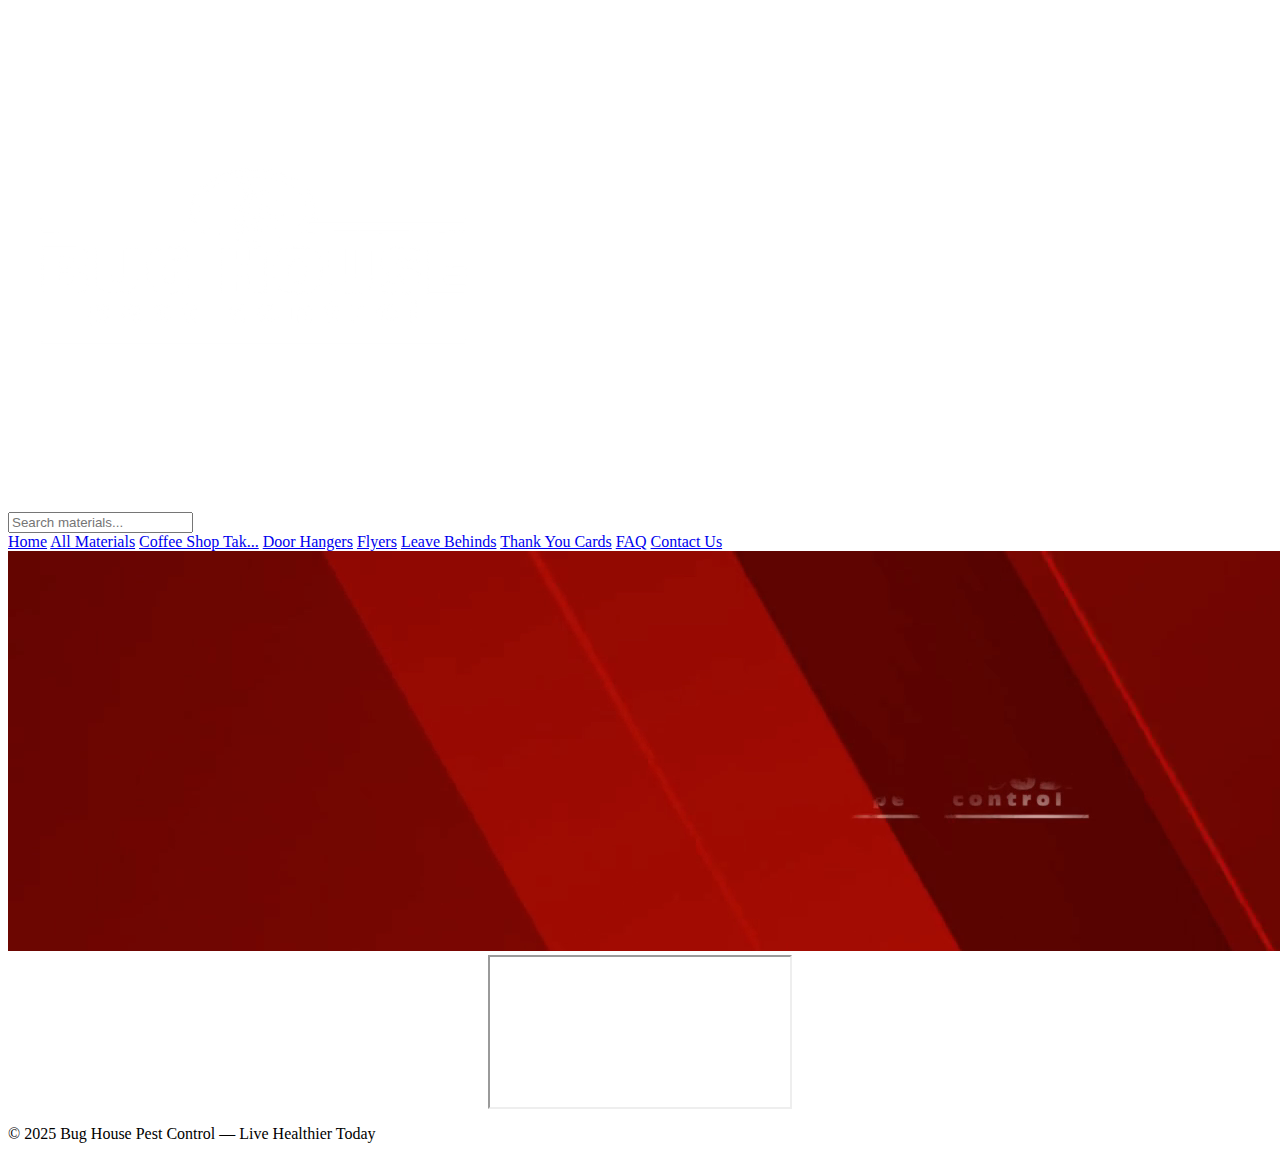
<file: faq.html>
<!DOCTYPE html>
<html lang="en">
<head>
  <meta charset="UTF-8" />
  <meta name="viewport" content="width=device-width, initial-scale=1.0"/>
  <title>Product Flyers</title>
  <link rel="stylesheet" href="style.css" />
</head>
<body>

    <iframe name="hiddenFrame" style="display:none;"></iframe>
    
  <header class="header">
    <div class="logo-nav-container">
      <img src="images/logo-placeholder.png" alt="Company Logo" class="logo" />
    


<div class="search-wrapper">
  <div class="search-container">
    <input type="text" id="portalSearch" placeholder="Search materials..." />
  </div>
  
<nav class="navbar"> 
  <a href="index.html">Home</a>
  <a href="catalog.html">All Materials</a>
  <a href="coffee-shop-cards.html">Coffee Shop Tak...</a>
  <a href="door-hangers.html">Door Hangers</a>
  <a href="flyers.html">Flyers</a>
  <a href="leave-behinds.html">Leave Behinds</a>
  <a href="thank-you-cards.html">Thank You Cards</a>
  <a href="faq.html">FAQ</a>
  <a href="contact.html">Contact Us</a>
</nav>

</div>



    </div>

<!-- 🔽 Minimal Video Banner Section -->
<div class="video-banner">
  <video autoplay muted loop playsinline>
    <source src="videos/video.portal.mp4" type="video/mp4">
    Your browser does not support the video tag.
  </video>
</div>

<main>
<div style="display: flex; justify-content: center;">
  <iframe 
    class="pdf-embed" 
    src="doc.guide.pdf"
    allowfullscreen>
  </iframe>
</div>


</main>

<footer>
  <p>© 2025 Bug House Pest Control — Live Healthier Today</p>
</footer>

<script>
  function handleSubmit(event, form) {
    setTimeout(() => {
      const parent = form.parentElement;
      parent.innerHTML = `
        <div class="thank-you-message">
          <p>✅ You Make Pest Control Look Good! Your order will arrive at your office in less than 2 weeks. Thank you!</p>
        </div>
      `;
    }, 500);
  }
</script>

</body>
</html>
</file>
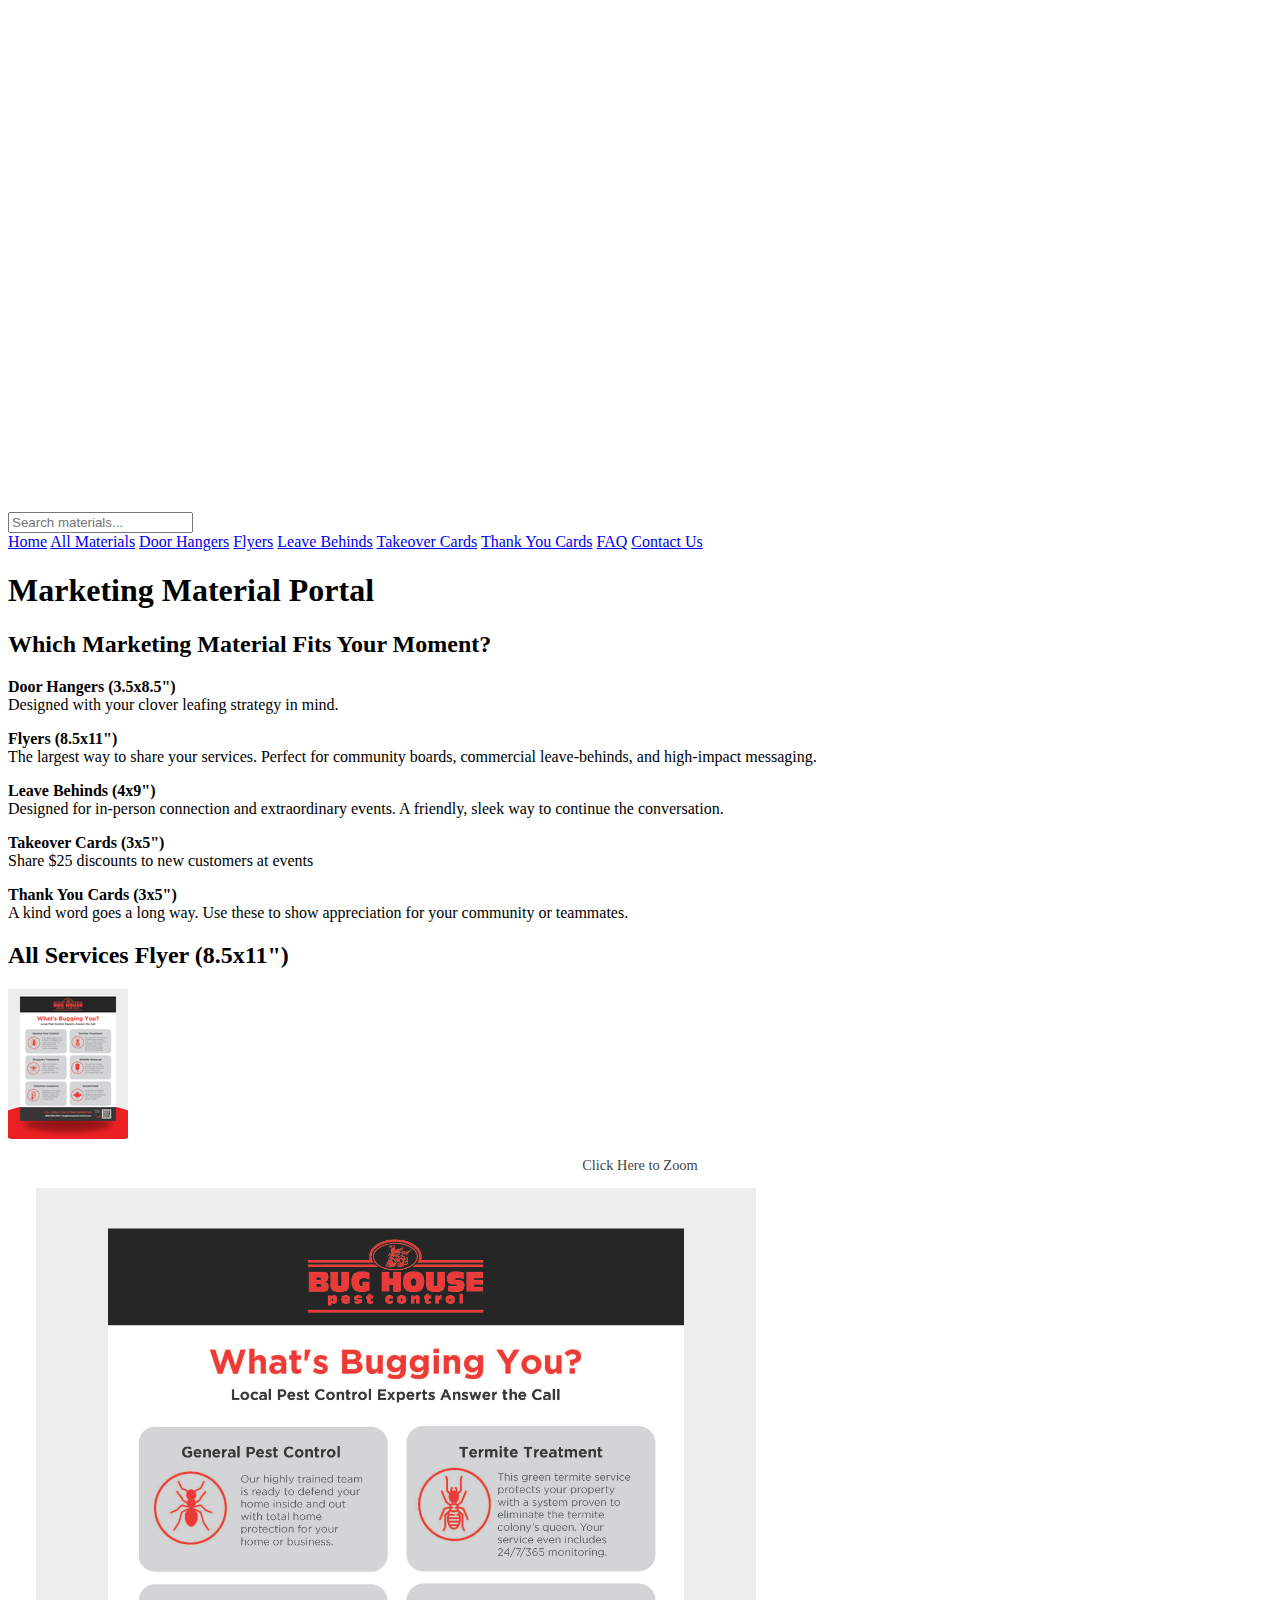
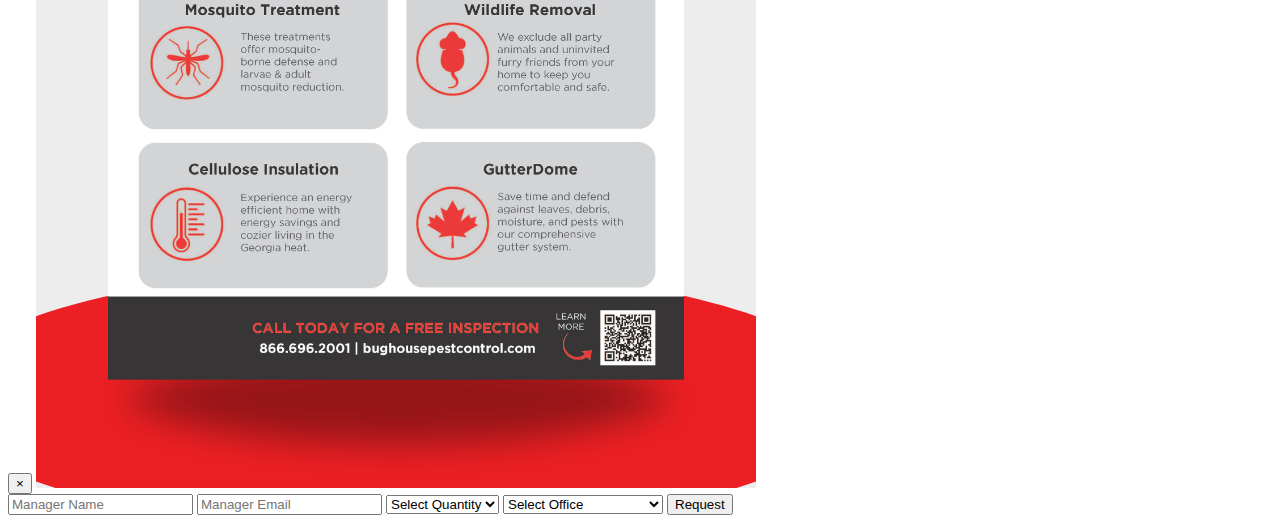
<file: flyers.html>
<!DOCTYPE html>
<html lang="en">
<head>
  <meta charset="UTF-8" />
  <meta name="viewport" content="width=device-width, initial-scale=1.0"/>
  <title>Product Flyers</title>
  <link rel="stylesheet" href="style.css" />
</head>
<body>

    <iframe name="hiddenFrame" style="display:none;"></iframe>
    
  <header class="header">
    <div class="logo-nav-container">
      <img src="images/logo-placeholder.png" alt="Company Logo" class="logo" />
    


<div class="search-wrapper">
  <div class="search-container">
    <input type="text" id="portalSearch" placeholder="Search materials..." />
  </div>
  
<nav class="navbar"> 
  <a href="index.html">Home</a>
  <a href="catalog.html">All Materials</a>
  <a href="door-hangers.html">Door Hangers</a>
  <a href="flyers.html">Flyers</a>
  <a href="leave-behinds.html">Leave Behinds</a>
  <a href="takeover.html">Takeover Cards</a>
  <a href="thank-you-cards.html">Thank You Cards</a>
  <a href="faq.html">FAQ</a>
  <a href="contact.html">Contact Us</a>
</nav>

</div>



    </div>
  </header>

  <section class="hero-banner">
    <h1 class="hero-title">Marketing Material Portal</h1>
  </section>

  <section class="feature-section">
  <div class="feature-content">
    <div class="feature-text-card">
      <h2>Which Marketing Material Fits Your Moment?</h2>
      <p><strong>Door Hangers (3.5x8.5")</strong><br>
      Designed with your clover leafing strategy in mind.</p>

      <p><strong>Flyers (8.5x11")</strong><br>
      The largest way to share your services. Perfect for community boards, commercial leave-behinds, and high-impact messaging.</p>

      <p><strong>Leave Behinds (4x9")</strong><br>
      Designed for in-person connection and extraordinary events. A friendly, sleek way to continue the conversation.</p>

      <p><strong>Takeover Cards (3x5")</strong><br>
     Share $25 discounts to new customers at events</p>

      <p><strong>Thank You Cards (3x5")</strong><br>
      A kind word goes a long way. Use these to show appreciation for your community or teammates.</p>
    </div>
  </div>
</section>


  <main class="product-grid">



    <div class="product-card">
      <h2 class="product-title">All Services Flyer (8.5x11")</h2>

        <div class="row-layout">
        <div class="flyer-expand-toggle">
          <input type="checkbox" id="expand-all-services-flyer" class="expand-checkbox" hidden>
  <!-- 👇 This label controls the expand toggle -->
  <label class="flyer-thumb-container" for="expand-all-services-flyer">
    <img
      alt="All Services Flyer"
      class="flyer-thumb top-left"
      src="images/BHPC-allservices-flyer-120.png"
    />

    <!-- 👇 This text is part of the same label, so it's clickable too -->
    <p style="text-align: center; font-size: 0.9rem; color: #444;">
      Click Here to Zoom
    </p>
  </label>

  <!-- This section shows the expanded view -->
  <label class="flyer-expanded-view" for="expand-all-services-flyer">
    <button aria-label="Close" class="flyer-close-button">×</button>
    <img
      alt="All Services Flyer"
      class="flyer-expanded-img"
      src="images/BHPC-allservices-flyer-720.png"
    />
  </label>
</div>
          
        <div class="product-details">
      <form 
        action="https://hooks.zapier.com/hooks/catch/12716030/uodfhsh/" 
        method="POST" 
        target="hiddenFrame"
        onsubmit="setTimeout(() => { window.location.href = 'https://bughousesuccess.netlify.app/'; }, 1000);"
      >
            <input type="text" name="fullName" placeholder="Manager Name" required />
            <input type="email" name="email" placeholder="Manager Email" required />
            <select name="Quantity" required>
              <option value="" disabled selected>Select Quantity</option>
              <option value="100">100</option>
              <option value="250">250</option>
              <option value="500">500</option>
              <option value="1000">1000</option>
            </select>
            <select name="office" required>
              <option value="" disabled selected>Select Office</option>
        <option value="Augusta - BHPC">Augusta - BHPC</option>
        <option value="Carrollton - BHPC">Carrollton - BHPC</option>
        <option value="Dublin - BHPC">Dublin - BHPC</option>
        <option value="Eastman - BHPC">Eastman - BHPC</option>
        <option value="Greensboro - BHPC">Greensboro - BHPC</option>
        <option value="Macon - BHPC">Macon - BHPC</option>
        <option value="Madison - BHPC">Madison - BHPC</option>
        <option value="Milledgeville - BHPC">Milledgeville - BHPC</option>
        <option value="St. Simons - BHPC">St. Simons - BHPC</option>
        <option value="Warner Robins - BHPC">Warner Robins - BHPC</option>
        <option value="Watkinsville - BHPC">Watkinsville - BHPC</option>
            </select>
            <input type="hidden" name="product" value="All Services Flyer" />
            <button type="submit" class="button">Request</button>
          </form>
        </div>
      </div>
    </div>
    

          
    
  </main>
<script>
// Close modal on ESC key
document.addEventListener("keydown", function (e) {
  if (e.key === "Escape") {
    document.querySelectorAll(".expand-checkbox").forEach(cb => cb.checked = false);
    document.body.classList.remove('modal-open');
  }
});

// Correct scroll lock toggle on checkbox change
document.querySelectorAll('.expand-checkbox').forEach(cb => {
  cb.addEventListener('change', () => {
    const anyOpen = Array.from(document.querySelectorAll('.expand-checkbox')).some(input => input.checked);
    document.body.classList.toggle('modal-open', anyOpen);
  });
});

// Close modal on close button click
document.querySelectorAll('.flyer-close-button').forEach(btn => {
  btn.addEventListener('click', (e) => {
    e.preventDefault();
    const label = btn.closest('.flyer-expanded-view');
    if (label) {
      const inputId = label.getAttribute('for');
      const input = document.getElementById(inputId);
      if (input) input.checked = false;
    }

    const anyOpen = Array.from(document.querySelectorAll('.expand-checkbox')).some(input => input.checked);
    document.body.classList.toggle('modal-open', anyOpen);
  });
});

  document.getElementById('portalSearch').addEventListener('input', function () {
    const searchTerm = this.value.toLowerCase();
    const cards = document.querySelectorAll('.product-card');
    cards.forEach(card => {
      const title = card.querySelector('.product-title').textContent.toLowerCase();
      card.style.display = title.includes(searchTerm) ? 'block' : 'none';
    });
  });

</script>
</body>
</html>
</file>
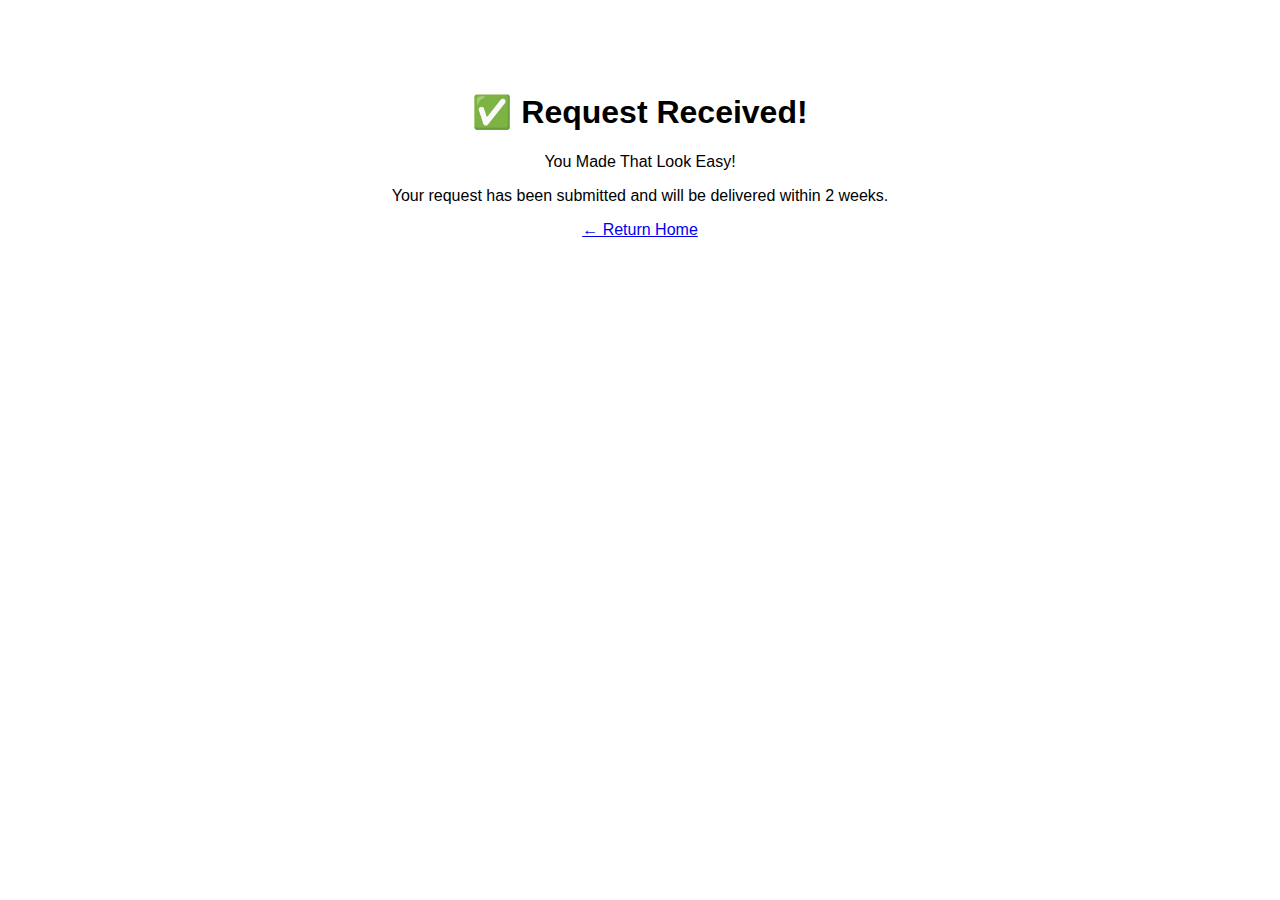
<file: success.html>
<!DOCTYPE html>
<html lang="en">
<head>
  <meta charset="UTF-8">
  <title>Thank You</title>
  <meta http-equiv="refresh" content="5; url=index.html">
  <style>
    body {
      font-family: sans-serif;
      text-align: center;
      padding: 4rem;
    }
  </style>
</head>
<body>
  <h1>✅ Request Received!</h1>
  <p>You Made That Look Easy!</p>
  <p>Your request has been submitted and will be delivered within 2 weeks.</p>
  <a href="index.html" class="return-home-btn">← Return Home</a>
</body>

</html>
</file>
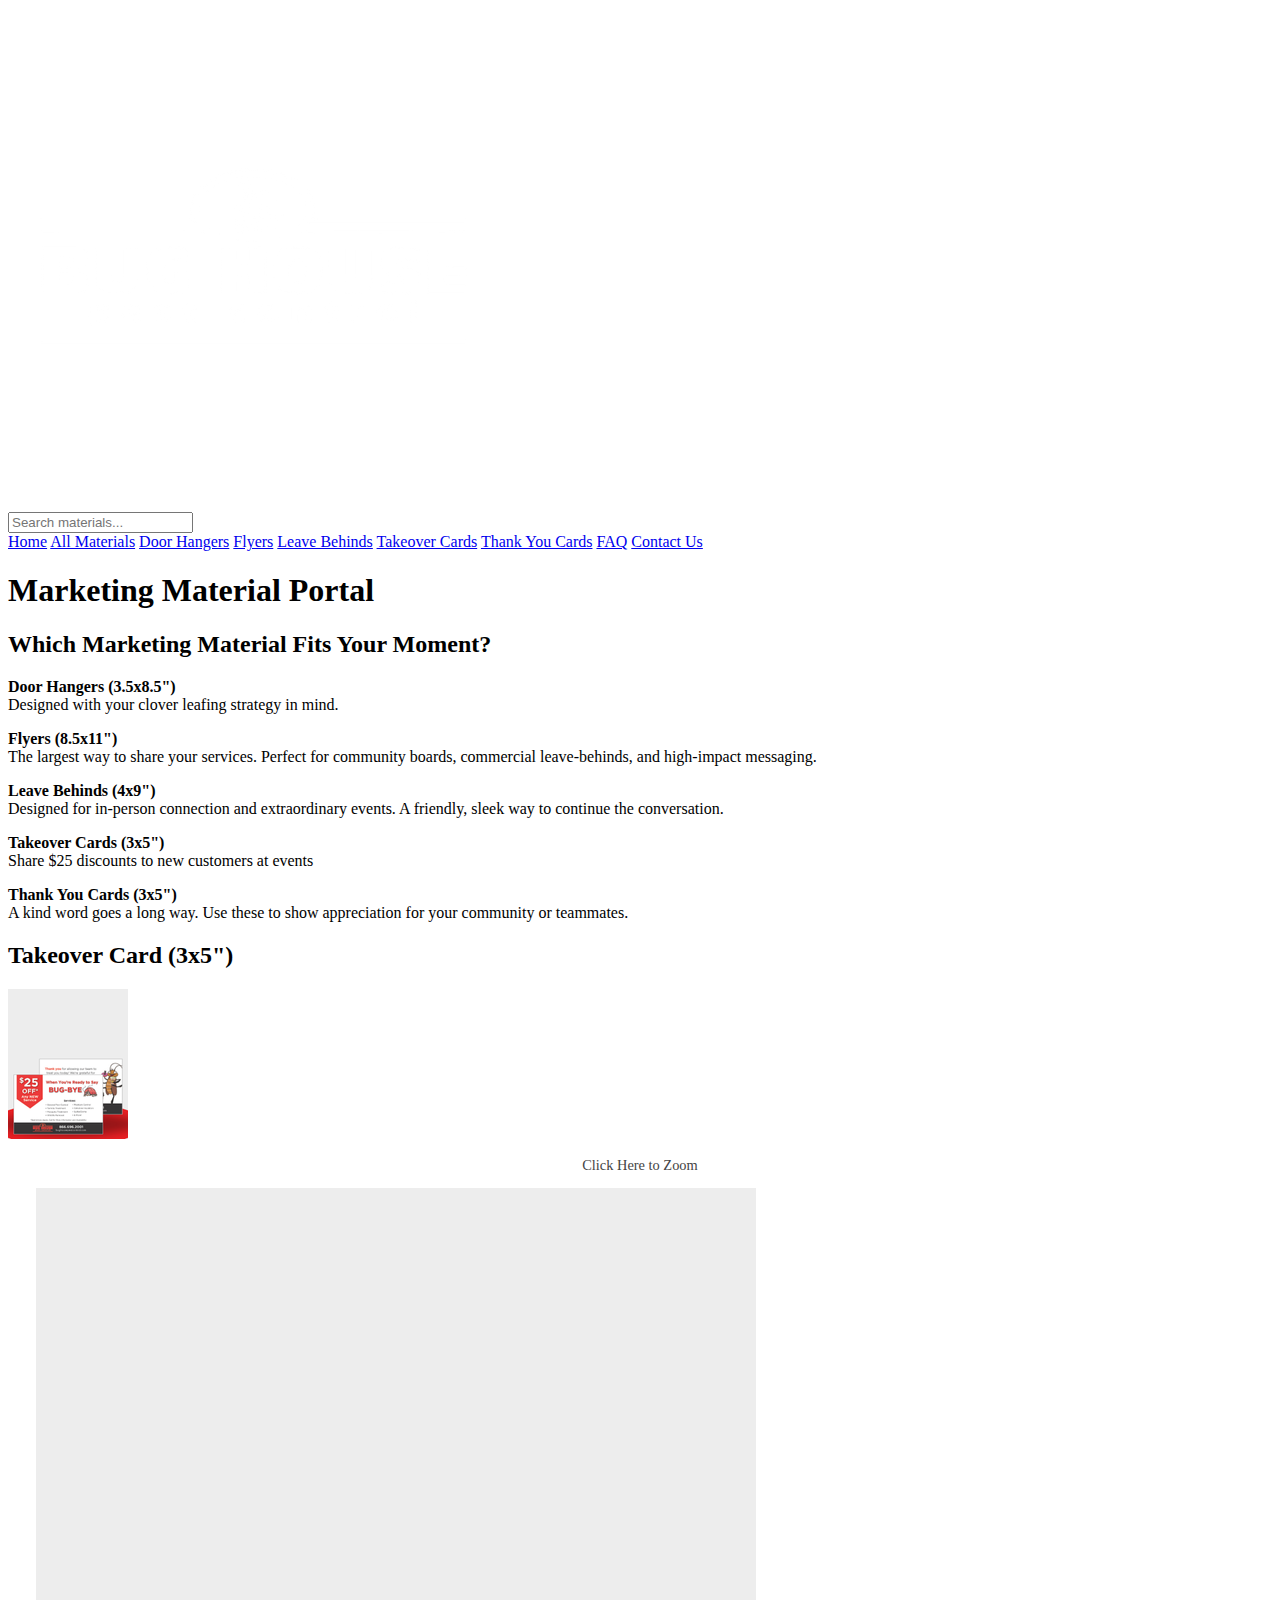
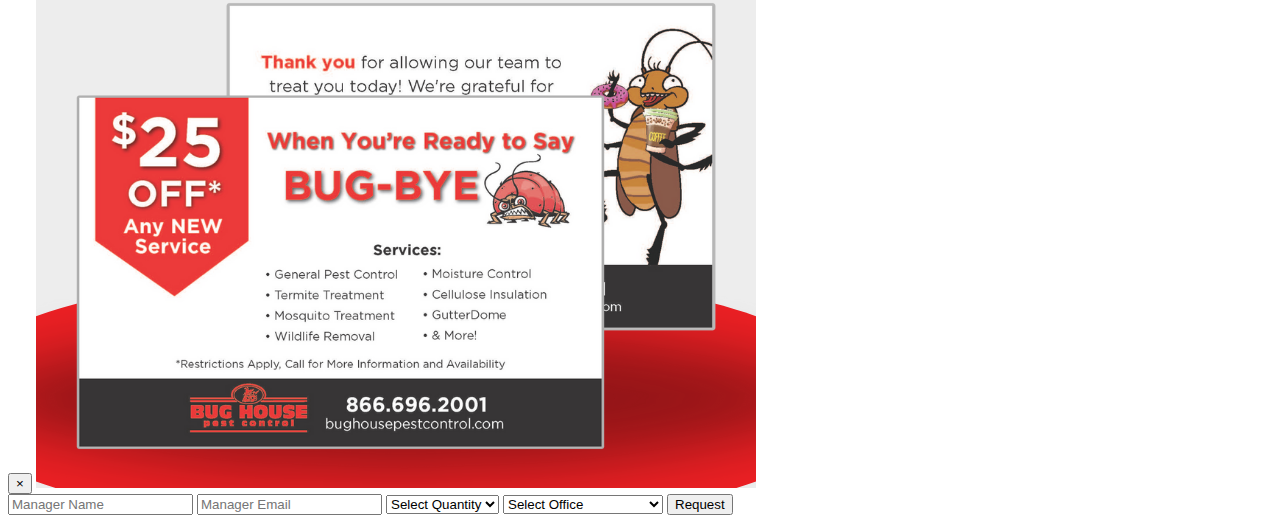
<file: takeover.html>
<!DOCTYPE html>
<html lang="en">
<head>
  <meta charset="UTF-8" />
  <meta name="viewport" content="width=device-width, initial-scale=1.0"/>
  <title>Product Flyers</title>
  <link rel="stylesheet" href="style.css" />
</head>
<body>

    <iframe name="hiddenFrame" style="display:none;"></iframe>
    
  <header class="header">
    <div class="logo-nav-container">
      <img src="images/logo-placeholder.png" alt="Company Logo" class="logo" />
    


<div class="search-wrapper">
  <div class="search-container">
    <input type="text" id="portalSearch" placeholder="Search materials..." />
  </div>
  
<nav class="navbar"> 
  <a href="index.html">Home</a>
  <a href="catalog.html">All Materials</a>
  <a href="door-hangers.html">Door Hangers</a>
  <a href="flyers.html">Flyers</a>
  <a href="leave-behinds.html">Leave Behinds</a>
  <a href="takeover.html">Takeover Cards</a>
  <a href="thank-you-cards.html">Thank You Cards</a>
  <a href="faq.html">FAQ</a>
  <a href="contact.html">Contact Us</a>
</nav>

</div>



    </div>
  </header>

  <section class="hero-banner">
    <h1 class="hero-title">Marketing Material Portal</h1>
  </section>

  <section class="feature-section">
  <div class="feature-content">
    <div class="feature-text-card">
      <h2>Which Marketing Material Fits Your Moment?</h2>
      <p><strong>Door Hangers (3.5x8.5")</strong><br>
      Designed with your clover leafing strategy in mind.</p>

      <p><strong>Flyers (8.5x11")</strong><br>
      The largest way to share your services. Perfect for community boards, commercial leave-behinds, and high-impact messaging.</p>

      <p><strong>Leave Behinds (4x9")</strong><br>
      Designed for in-person connection and extraordinary events. A friendly, sleek way to continue the conversation.</p>

      <p><strong>Takeover Cards (3x5")</strong><br>
     Share $25 discounts to new customers at events</p>

      <p><strong>Thank You Cards (3x5")</strong><br>
      A kind word goes a long way. Use these to show appreciation for your community or teammates.</p>
    </div>
  </div>
</section>


  <main class="product-grid">
    
 
    <div class="product-card">
      <h2 class="product-title">Takeover Card (3x5")</h2>

        <div class="row-layout">
        <div class="flyer-expand-toggle">
          <input type="checkbox" id="expand-takeover-card" class="expand-checkbox" hidden>
  <!-- 👇 This label controls the expand toggle -->
  <label class="flyer-thumb-container" for="expand-takeover-card">
    <img
      alt="Takeover Card"
      class="flyer-thumb top-left"
      src="images/BHPC-coffee-shop-card-120.png"
    />

    <!-- 👇 This text is part of the same label, so it's clickable too -->
    <p style="text-align: center; font-size: 0.9rem; color: #444;">
      Click Here to Zoom
    </p>
  </label>

  <!-- This section shows the expanded view -->
  <label class="flyer-expanded-view" for="takeover-card">
    <button aria-label="Close" class="flyer-close-button">×</button>
    <img
      alt="Takeover Card"
      class="flyer-expanded-img"
      src="images/BHPC-coffee-shop-card-720.png"
    />
  </label>
</div>

        <div class="product-details">
      <form 
        action="https://hooks.zapier.com/hooks/catch/12716030/uodfhsh/" 
        method="POST" 
        target="hiddenFrame"
        onsubmit="setTimeout(() => { window.location.href = 'https://bughousesuccess.netlify.app/'; }, 1000);"
      >
            <input type="text" name="fullName" placeholder="Manager Name" required />
            <input type="email" name="email" placeholder="Manager Email" required />
            <select name="Quantity" required>
              <option value="" disabled selected>Select Quantity</option>
              <option value="100">100</option>
              <option value="250">250</option>
              <option value="500">500</option>
              <option value="1000">1000</option>
            </select>
            <select name="office" required>
              <option value="" disabled selected>Select Office</option>
        <option value="Augusta - BHPC">Augusta - BHPC</option>
        <option value="Carrollton - BHPC">Carrollton - BHPC</option>
        <option value="Dublin - BHPC">Dublin - BHPC</option>
        <option value="Eastman - BHPC">Eastman - BHPC</option>
        <option value="Greensboro - BHPC">Greensboro - BHPC</option>
        <option value="Macon - BHPC">Macon - BHPC</option>
        <option value="Madison - BHPC">Madison - BHPC</option>
        <option value="Milledgeville - BHPC">Milledgeville - BHPC</option>
        <option value="St. Simons - BHPC">St. Simons - BHPC</option>
        <option value="Warner Robins - BHPC">Warner Robins - BHPC</option>
        <option value="Watkinsville - BHPC">Watkinsville - BHPC</option>
            </select>
            <input type="hidden" name="product" value="Takeover Card" />
            <button type="submit" class="button">Request</button>
          </form>
        </div>
      </div>
    </div>
          
    
  </main>
<script>
// Close modal on ESC key
document.addEventListener("keydown", function (e) {
  if (e.key === "Escape") {
    document.querySelectorAll(".expand-checkbox").forEach(cb => cb.checked = false);
    document.body.classList.remove('modal-open');
  }
});

// Correct scroll lock toggle on checkbox change
document.querySelectorAll('.expand-checkbox').forEach(cb => {
  cb.addEventListener('change', () => {
    const anyOpen = Array.from(document.querySelectorAll('.expand-checkbox')).some(input => input.checked);
    document.body.classList.toggle('modal-open', anyOpen);
  });
});

// Close modal on close button click
document.querySelectorAll('.flyer-close-button').forEach(btn => {
  btn.addEventListener('click', (e) => {
    e.preventDefault();
    const label = btn.closest('.flyer-expanded-view');
    if (label) {
      const inputId = label.getAttribute('for');
      const input = document.getElementById(inputId);
      if (input) input.checked = false;
    }

    const anyOpen = Array.from(document.querySelectorAll('.expand-checkbox')).some(input => input.checked);
    document.body.classList.toggle('modal-open', anyOpen);
  });
});

  document.getElementById('portalSearch').addEventListener('input', function () {
    const searchTerm = this.value.toLowerCase();
    const cards = document.querySelectorAll('.product-card');
    cards.forEach(card => {
      const title = card.querySelector('.product-title').textContent.toLowerCase();
      card.style.display = title.includes(searchTerm) ? 'block' : 'none';
    });
  });

</script>
</body>
</html>
</file>
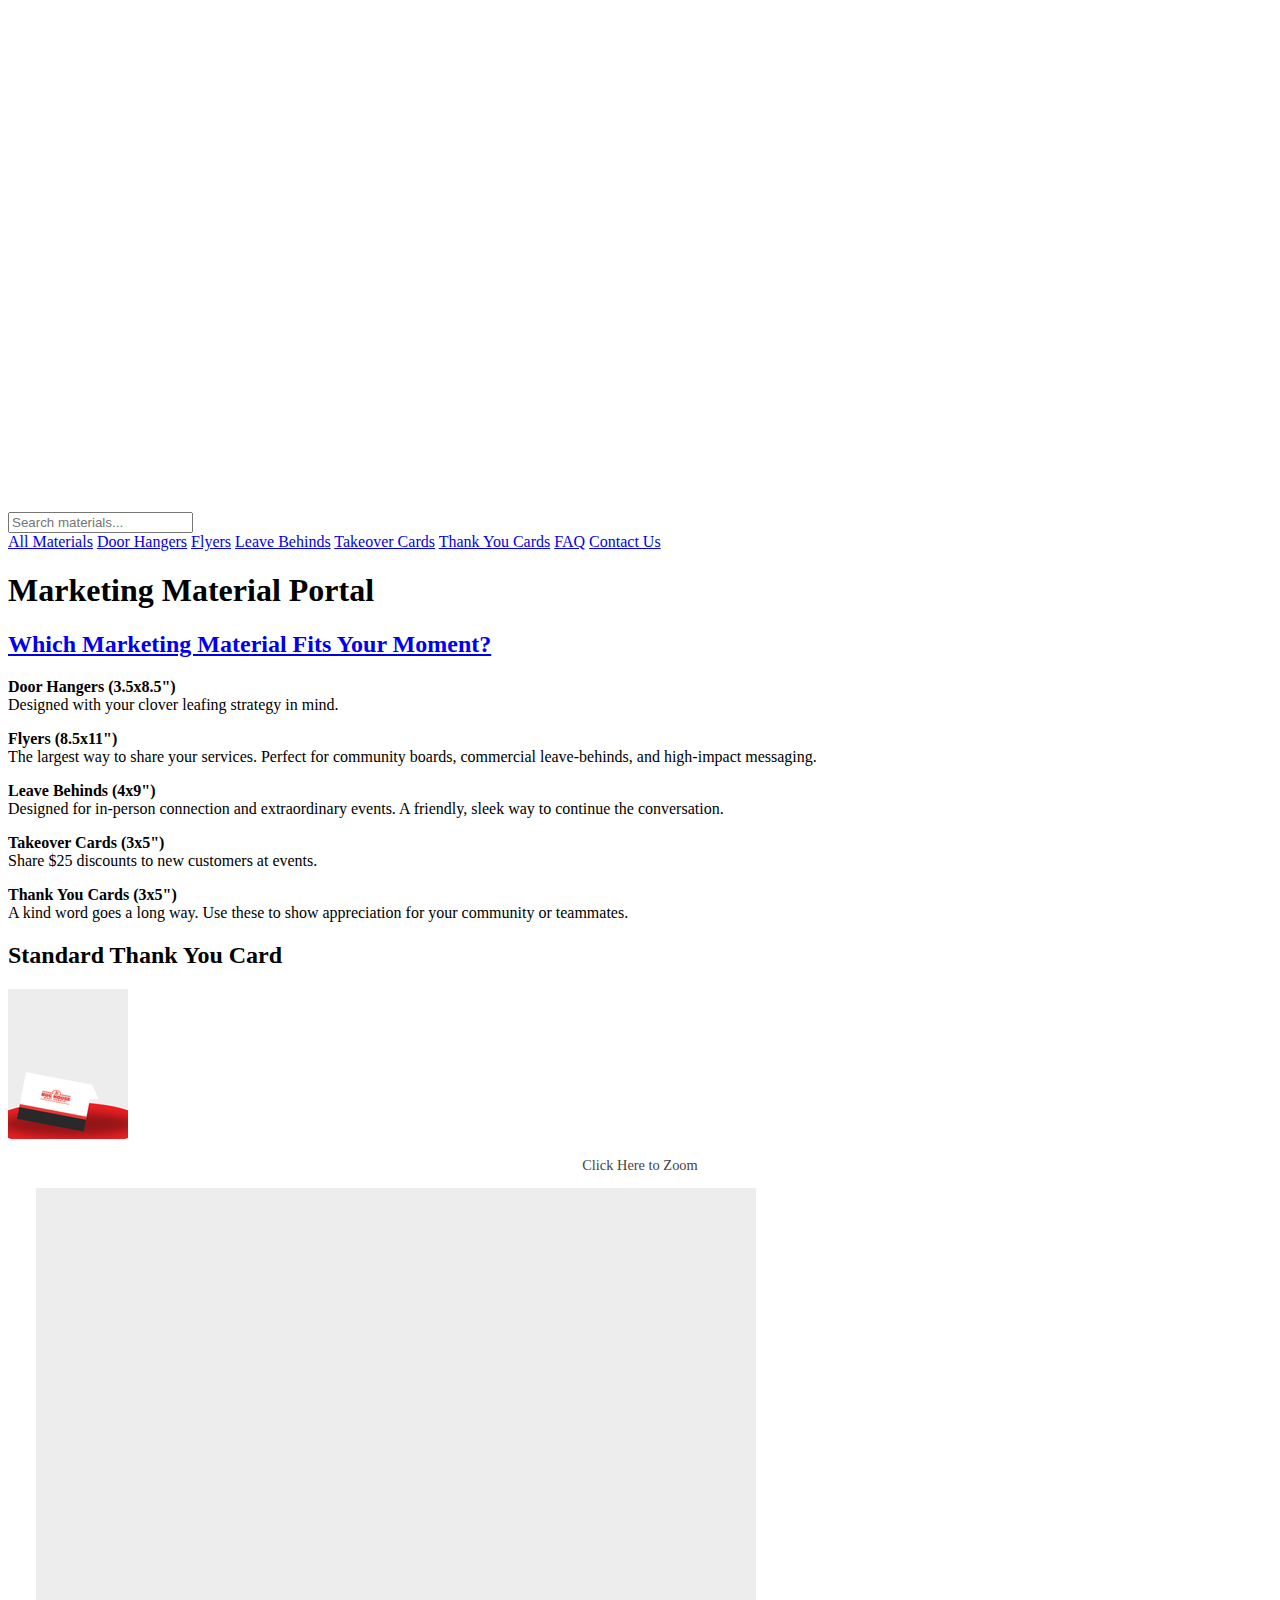
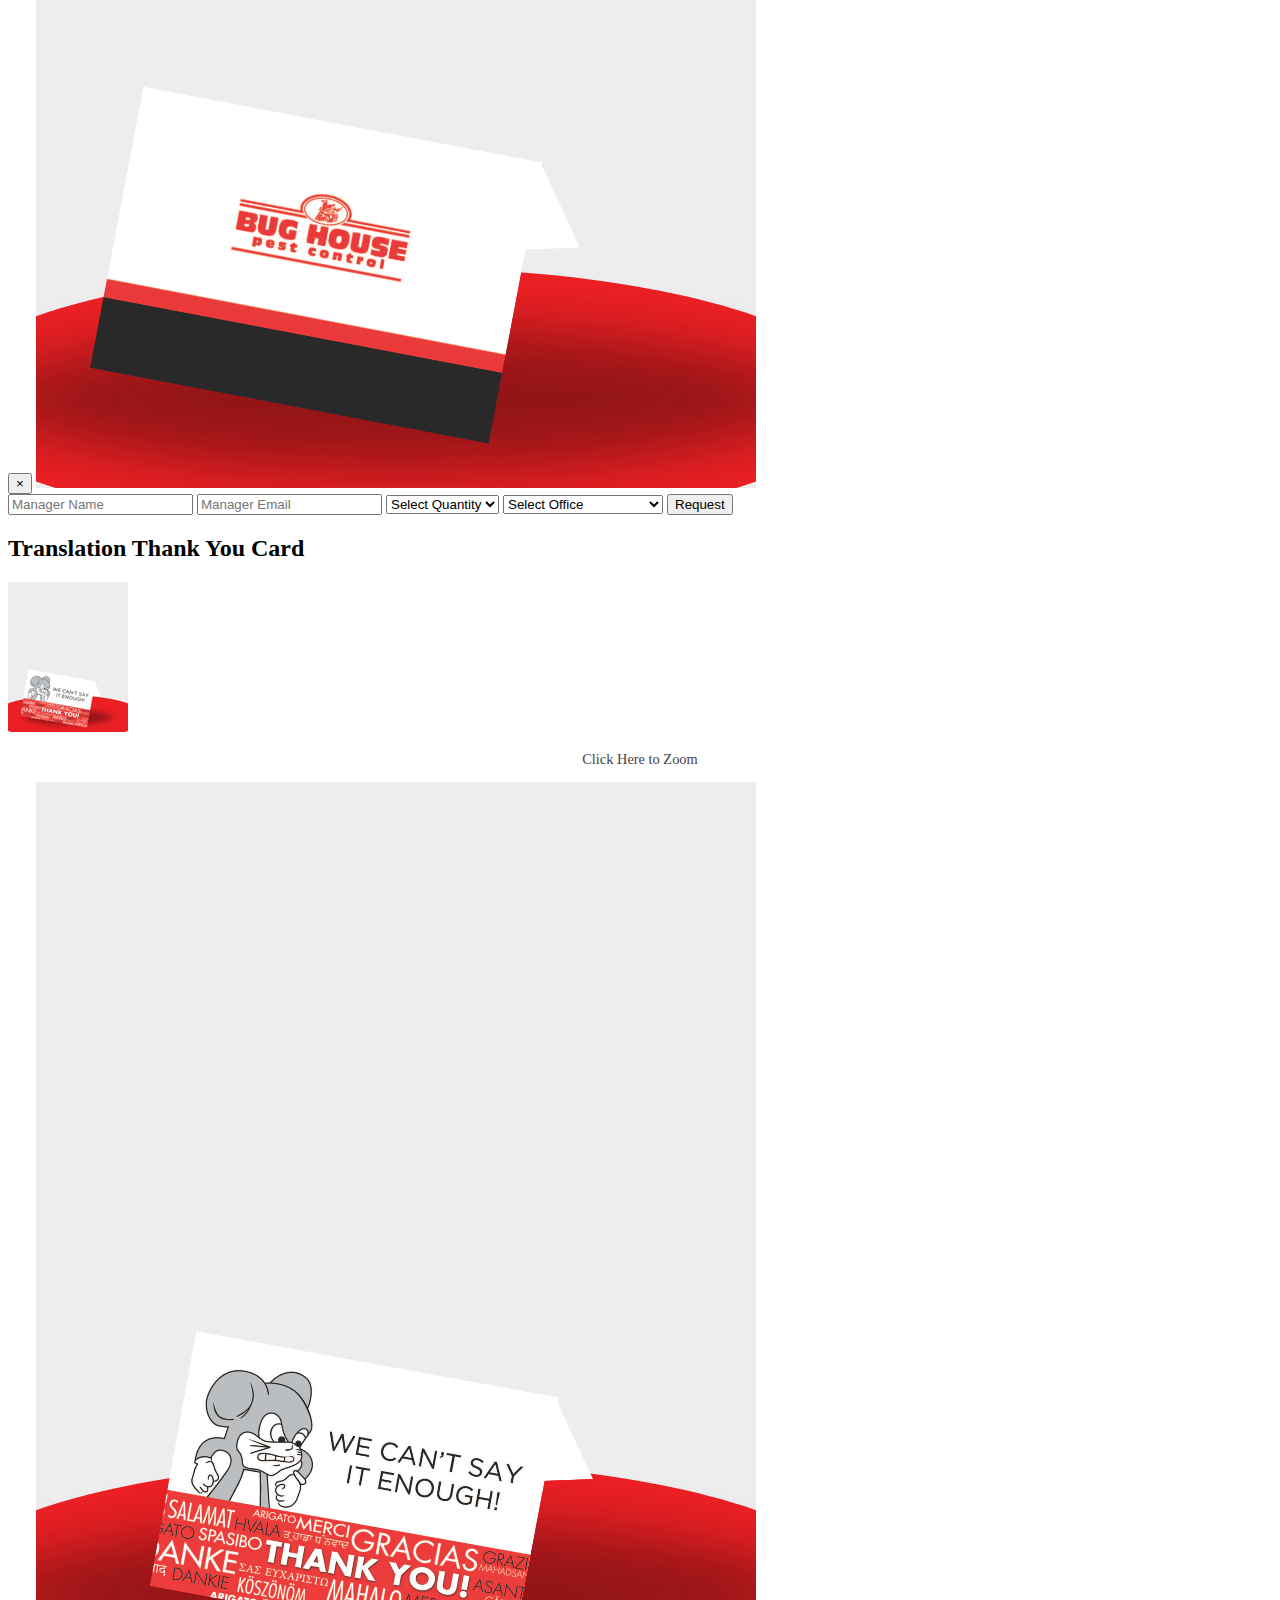
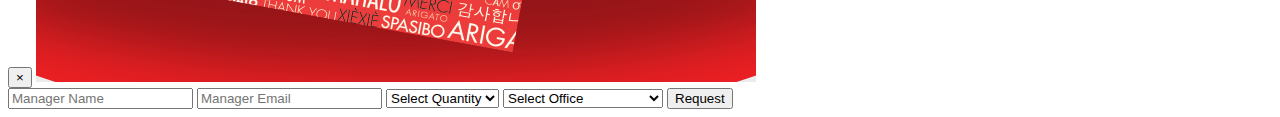
<file: thank-you-cards.html>
<!DOCTYPE html>
<html lang="en">
<head>
  <meta charset="UTF-8" />
  <meta name="viewport" content="width=device-width, initial-scale=1.0"/>
  <title>Product Flyers</title>
  <link rel="stylesheet" href="style.css" />
</head>
<body>

    <iframe name="hiddenFrame" style="display:none;"></iframe>
    
  <header class="header">
    <div class="logo-nav-container">
      <img src="images/logo-placeholder.png" alt="Company Logo" class="logo" />
    


<div class="search-wrapper">
  <div class="search-container">
    <input type="text" id="portalSearch" placeholder="Search materials..." />
  </div>
  
<nav class="navbar"> 
  <a href="catalog.html">All Materials</a>
  <a href="door-hangers.html">Door Hangers</a>
  <a href="flyers.html">Flyers</a>
  <a href="leave-behinds.html">Leave Behinds</a>
  <a href="takeover.html">Takeover Cards</a>
  <a href="thank-you-cards.html">Thank You Cards</a>
  <a href="faq.html">FAQ</a>
  <a href="contact.html">Contact Us</a>
</nav>

</div>



    </div>
  </header>

  <section class="hero-banner">
    <h1 class="hero-title">Marketing Material Portal</h1>
  </section>

  <section class="feature-section"> 
  <div class="feature-content">
    <div class="feature-text-card">
      <h2>
        <a href="door-hangers.html" class="feature-title-link">
          Which Marketing Material Fits Your Moment?
        </a>
      </h2>
      <p><strong>Door Hangers (3.5x8.5")</strong><br>
      Designed with your clover leafing strategy in mind.</p>
      <p><strong>Flyers (8.5x11")</strong><br>
      The largest way to share your services. Perfect for community boards, commercial leave-behinds, and high-impact messaging.</p>
      <p><strong>Leave Behinds (4x9")</strong><br>
      Designed for in-person connection and extraordinary events. A friendly, sleek way to continue the conversation.</p>
      <p><strong>Takeover Cards (3x5")</strong><br>
      Share $25 discounts to new customers at events.</p>
      <p><strong>Thank You Cards (3x5")</strong><br>
      A kind word goes a long way. Use these to show appreciation for your community or teammates.</p>
    </div>
  </div>
</section>

  <main class="product-grid">
    
    <div class="product-card">
      <h2 class="product-title">Standard Thank You Card</h2>

        <div class="row-layout">
        <div class="flyer-expand-toggle">
          <input type="checkbox" id="expand-standard-thank-you-card" class="expand-checkbox" hidden>
  <!-- 👇 This label controls the expand toggle -->
  <label class="flyer-thumb-container" for="expand-standard-thank-you-card">
    <img
      alt="expand-standard-thank-you-card"
      class="flyer-thumb top-left"
      src="images/BHPC-thank-you-card-120.png"
    />

    <!-- 👇 This text is part of the same label, so it's clickable too -->
    <p style="text-align: center; font-size: 0.9rem; color: #444;">
      Click Here to Zoom
    </p>
  </label>

  <!-- This section shows the expanded view -->
  <label class="flyer-expanded-view" for="expand-standard-thank-you-card">
    <button aria-label="Close" class="flyer-close-button">×</button>
    <img
      alt="Standard Thank You Card"
      class="flyer-expanded-img"
      src="images/BHPC-thank-you-card-720.png"
    />
  </label>
</div>
          
        <div class="product-details">
      <form 
        action="https://hooks.zapier.com/hooks/catch/12716030/uodfhsh/" 
        method="POST" 
        target="hiddenFrame"
        onsubmit="setTimeout(() => { window.location.href = 'https://bughousesuccess.netlify.app/'; }, 1000);"
      >
            <input type="text" name="fullName" placeholder="Manager Name" required />
            <input type="email" name="email" placeholder="Manager Email" required />
            <select name="Quantity" required>
              <option value="" disabled selected>Select Quantity</option>
              <option value="100">100</option>
              <option value="250">250</option>
              <option value="500">500</option>
              <option value="1000">1000</option>
            </select>
            <select name="office" required>
              <option value="" disabled selected>Select Office</option>
        <option value="Augusta - BHPC">Augusta - BHPC</option>
        <option value="Carrollton - BHPC">Carrollton - BHPC</option>
        <option value="Dublin - BHPC">Dublin - BHPC</option>
        <option value="Eastman - BHPC">Eastman - BHPC</option>
        <option value="Greensboro - BHPC">Greensboro - BHPC</option>
        <option value="Macon - BHPC">Macon - BHPC</option>
        <option value="Madison - BHPC">Madison - BHPC</option>
        <option value="Milledgeville - BHPC">Milledgeville - BHPC</option>
        <option value="St. Simons - BHPC">St. Simons - BHPC</option>
        <option value="Warner Robins - BHPC">Warner Robins - BHPC</option>
        <option value="Watkinsville - BHPC">Watkinsville - BHPC</option>
            </select>
            <input type="hidden" name="product" value="Standard Thank You Card" />
            <button type="submit" class="button">Request</button>
          </form>
        </div>
      </div>
    </div>

        <div class="product-card">
      <h2 class="product-title">Translation Thank You Card</h2>

        <div class="row-layout">
        <div class="flyer-expand-toggle">
          <input type="checkbox" id="expand-translation-thank-you-card" class="expand-checkbox" hidden>
  <!-- 👇 This label controls the expand toggle -->
  <label class="flyer-thumb-container" for="expand-translation-thank-you-card">
    <img
      alt="expand-translation-thank-you-card"
      class="flyer-thumb top-left"
      src="images/BHPC-translation-thank-you-card-120.png"
    />

    <!-- 👇 This text is part of the same label, so it's clickable too -->
    <p style="text-align: center; font-size: 0.9rem; color: #444;">
      Click Here to Zoom
    </p>
  </label>

  <!-- This section shows the expanded view -->
  <label class="flyer-expanded-view" for="expand-translation-thank-you-card">
    <button aria-label="Close" class="flyer-close-button">×</button>
    <img
      alt="Translation Thank You Card"
      class="flyer-expanded-img"
      src="images/BHPC-translation-thank-you-card-720.png"
    />
  </label>
</div>
          
        <div class="product-details">
      <form 
        action="https://hooks.zapier.com/hooks/catch/12716030/uodfhsh/" 
        method="POST" 
        target="hiddenFrame"
        onsubmit="setTimeout(() => { window.location.href = 'https://bughousesuccess.netlify.app/'; }, 1000);"
      >
            <input type="text" name="fullName" placeholder="Manager Name" required />
            <input type="email" name="email" placeholder="Manager Email" required />
            <select name="Quantity" required>
              <option value="" disabled selected>Select Quantity</option>
              <option value="100">100</option>
              <option value="250">250</option>
              <option value="500">500</option>
              <option value="1000">1000</option>
            </select>
            <select name="office" required>
              <option value="" disabled selected>Select Office</option>
        <option value="Augusta - BHPC">Augusta - BHPC</option>
        <option value="Carrollton - BHPC">Carrollton - BHPC</option>
        <option value="Dublin - BHPC">Dublin - BHPC</option>
        <option value="Eastman - BHPC">Eastman - BHPC</option>
        <option value="Greensboro - BHPC">Greensboro - BHPC</option>
        <option value="Macon - BHPC">Macon - BHPC</option>
        <option value="Madison - BHPC">Madison - BHPC</option>
        <option value="Milledgeville - BHPC">Milledgeville - BHPC</option>
        <option value="St. Simons - BHPC">St. Simons - BHPC</option>
        <option value="Warner Robins - BHPC">Warner Robins - BHPC</option>
        <option value="Watkinsville - BHPC">Watkinsville - BHPC</option>
            </select>
            <input type="hidden" name="product" value="Standard Thank You Card" />
            <button type="submit" class="button">Request</button>
          </form>
        </div>
      </div>
    </div>
          
    
  </main>
<script>
// Close modal on ESC key
document.addEventListener("keydown", function (e) {
  if (e.key === "Escape") {
    document.querySelectorAll(".expand-checkbox").forEach(cb => cb.checked = false);
    document.body.classList.remove('modal-open');
  }
});

// Correct scroll lock toggle on checkbox change
document.querySelectorAll('.expand-checkbox').forEach(cb => {
  cb.addEventListener('change', () => {
    const anyOpen = Array.from(document.querySelectorAll('.expand-checkbox')).some(input => input.checked);
    document.body.classList.toggle('modal-open', anyOpen);
  });
});

// Close modal on close button click
document.querySelectorAll('.flyer-close-button').forEach(btn => {
  btn.addEventListener('click', (e) => {
    e.preventDefault();
    const label = btn.closest('.flyer-expanded-view');
    if (label) {
      const inputId = label.getAttribute('for');
      const input = document.getElementById(inputId);
      if (input) input.checked = false;
    }

    const anyOpen = Array.from(document.querySelectorAll('.expand-checkbox')).some(input => input.checked);
    document.body.classList.toggle('modal-open', anyOpen);
  });
});

  document.getElementById('portalSearch').addEventListener('input', function () {
    const searchTerm = this.value.toLowerCase();
    const cards = document.querySelectorAll('.product-card');
    cards.forEach(card => {
      const title = card.querySelector('.product-title').textContent.toLowerCase();
      card.style.display = title.includes(searchTerm) ? 'block' : 'none';
    });
  });

</script>
</body>
</html>
</file>
<file: style.css>
:root {
  --nw-green: #b00;
  --nw-green-dark: #900;
  --nw-green-soft: #fff1f1;
  --bg: #f5f5f5;
  --surface: #ffffff;
  --text: #222222;
  --muted: rgba(0, 0, 0, 0.64);
  --border: #e7e3d9;
  --border-light: #ececec;
  --shadow-soft: 0 4px 14px rgba(52, 33, 33, 0.05);
  --shadow-card: 0 10px 30px rgba(0, 0, 0, 0.08);
  --shadow-image: 0 8px 24px rgba(0, 0, 0, 0.12);
  --radius-sm: 8px;
  --radius-md: 12px;
  --radius-lg: 16px;
  --radius-xl: 22px;
  --max: 1400px;
  --font: "Segoe UI", Arial, sans-serif;
}
</file>
